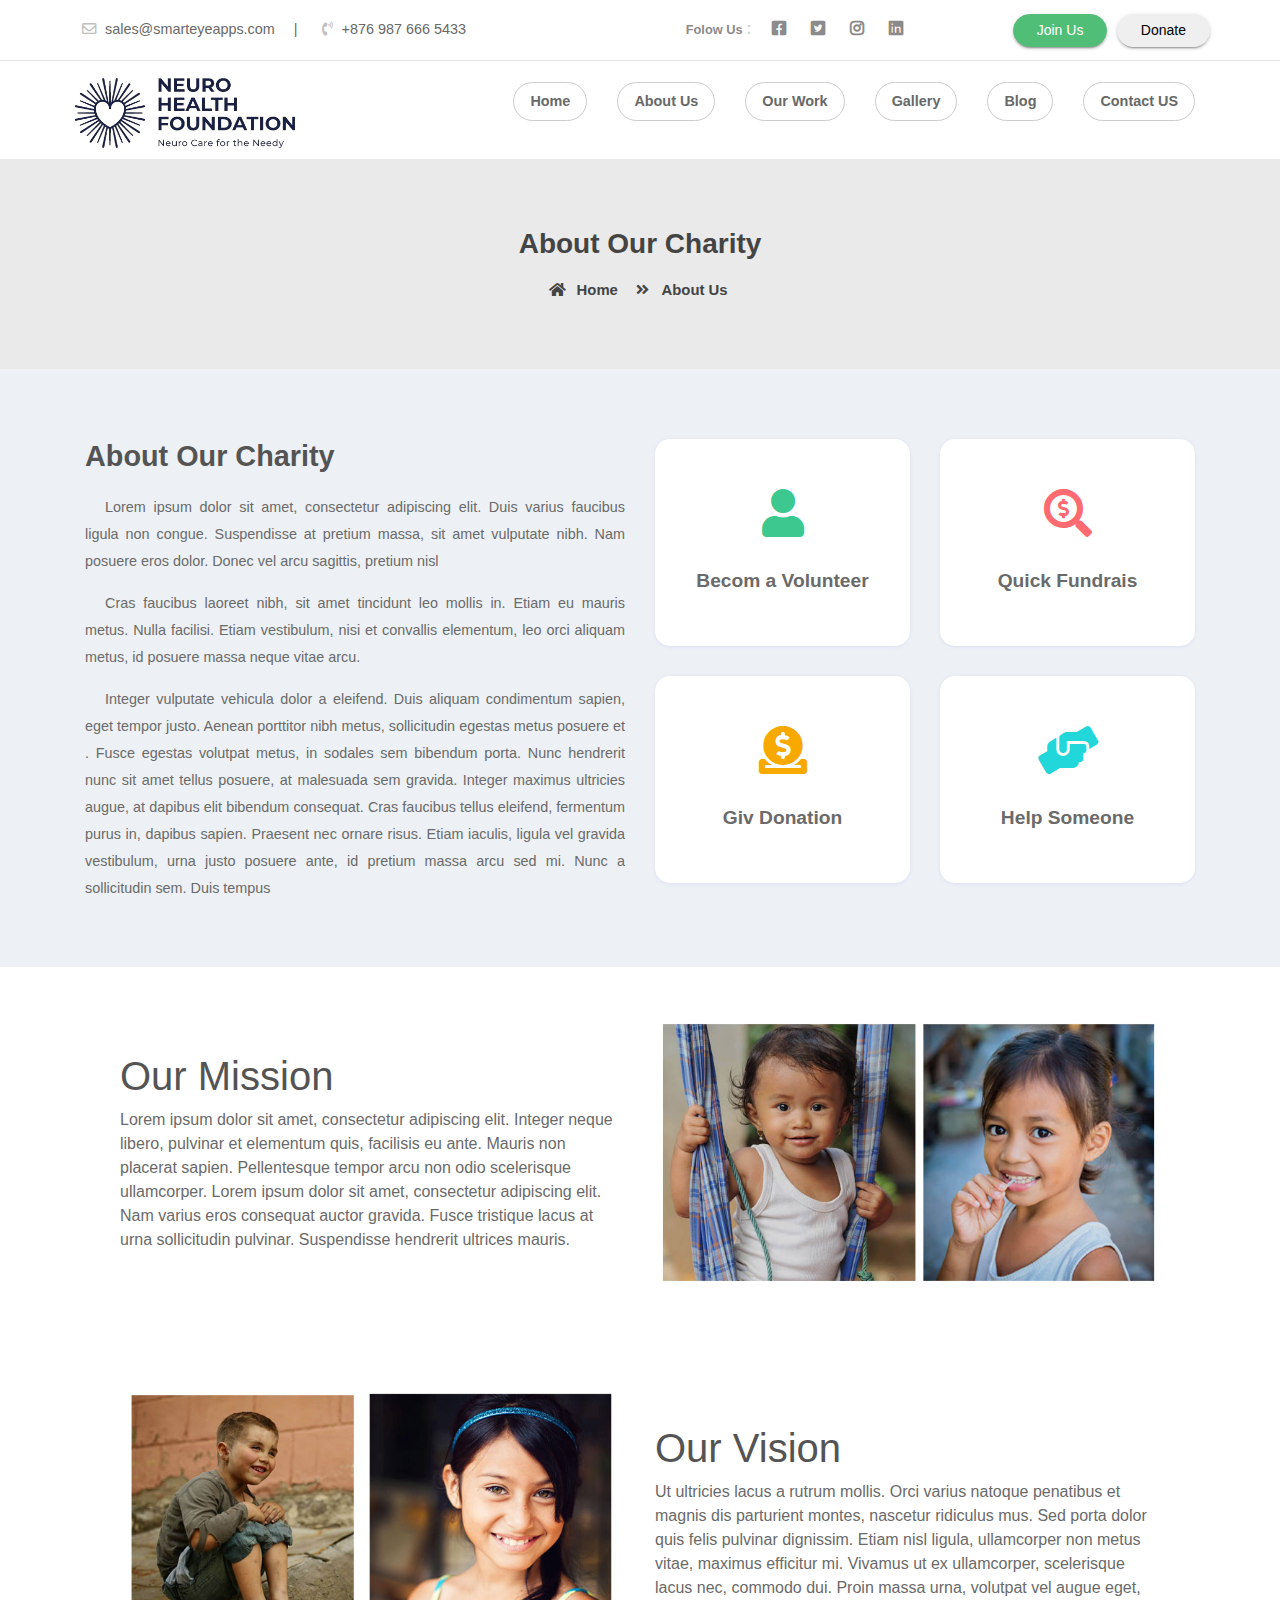
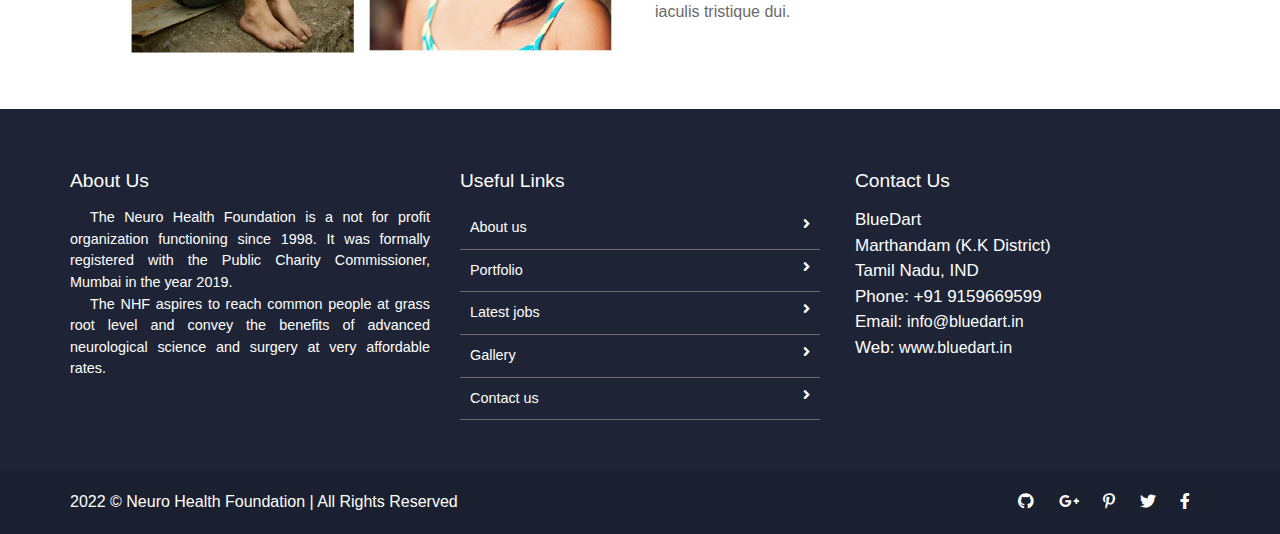
<file: about_us.html>
<!doctype html>
<html lang="en">

<head>
    <meta charset="utf-8">
    <meta name="viewport" content="width=device-width, initial-scale=1, shrink-to-fit=no">
    <title>Free Tour Package Website Tempalte | Smarteyeapps.com</title>
    <link rel="shortcut icon" href="assets/images/fav.png" type="image/x-icon">
    <link href="https://fonts.googleapis.com/css2?family=Ubuntu:wght@400;500&display=swap" rel="stylesheet">
    <link rel="shortcut icon" href="assets/images/fav.jpg">
    <link rel="stylesheet" href="assets/css/bootstrap.min.css">
    <link rel="stylesheet" href="assets/css/all.min.css">
    <link rel="stylesheet" href="assets/css/animate.css">
    <link rel="stylesheet" href="assets/plugins/slider/css/owl.carousel.min.css">
    <link rel="stylesheet" href="assets/plugins/slider/css/owl.theme.default.css">
    <link rel="stylesheet" type="text/css" href="assets/css/style.css" />
</head>

<body>

    <header class="continer-fluid ">
        <div class="header-top">
            <div class="container">
                <div class="row col-det">
                    <div class="col-lg-6 d-none d-lg-block">
                        <ul class="ulleft">
                            <li>
                                <i class="far fa-envelope"></i>
                                sales@smarteyeapps.com
                                <span>|</span>
                            </li>
                            <li>
                                <i class="fas fa-phone-volume"></i>
                                +876 987 666 5433
                            </li>
                        </ul>
                    </div>
                    <div class="col-lg-3 col-md-6 folouws">

                        <ul class="ulright">
                            <li> <small>Folow Us </small>:</li>
                            <li>
                                <i class="fab fa-facebook-square"></i>
                            </li>
                            <li>
                                <i class="fab fa-twitter-square"></i>
                            </li>
                            <li>
                                <i class="fab fa-instagram"></i>
                            </li>
                            <li>
                                <i class="fab fa-linkedin"></i>
                            </li>
                        </ul>
                    </div>
                    <div class="col-lg-3 d-none d-md-block col-md-6 btn-bhed">
                        <button class="btn btn-sm btn-success">Join Us</button>
                        <button class="btn btn-sm btn-default">Donate</button>
                    </div>
                </div>
            </div>
        </div>
        <div id="menu-jk" class="header-bottom">
            <div class="container">
                <div class="row nav-row">
                    <div class="col-lg-3 col-md-12 logo">
                        <a href="index.html">
                            <img src="assets/images/logo.png" alt="">
                            <a data-toggle="collapse" data-target="#menu" href="#menu"><i
                                    class="fas d-block d-lg-none  small-menu fa-bars"></i></a>
                        </a>

                    </div>
                    <div id="menu" class="col-lg-9 col-md-12 d-none d-lg-block nav-col">

                        <ul class="navbad">
                            <li class="nav-item active">
                                <a class="nav-link" href="index.html">Home
                                </a>
                            </li>
                            <li class="nav-item">
                                <a class="nav-link" href="about_us.html">About Us</a>
                            </li>
                            <li class="nav-item">
                                <a class="nav-link" href="services.html">Our Work</a>
                            </li>

                            <li class="nav-item">
                                <a class="nav-link" href="gallery.html">Gallery</a>
                            </li>

                            <li class="nav-item">
                                <a class="nav-link" href="blog.html">Blog</a>
                            </li>
                            <li class="nav-item">
                                <a class="nav-link" href="contact_us.html">Contact US</a>
                            </li>




                        </ul>


                    </div>
                </div>
            </div>
        </div>
    </header>

    <!--  ************************* Page Title Starts Here ************************** -->

    <div class="page-nav no-margin row">
        <div class="container">
            <div class="row">
                <h2>About Our Charity</h2>
                <ul>
                    <li> <a href="#"><i class="fas fa-home"></i> Home</a></li>
                    <li><i class="fas fa-angle-double-right"></i> About Us</li>
                </ul>
            </div>
        </div>
    </div>


    <!--  ************************* About Us Starts Here ************************** -->

    <div class="about-us container-fluid">
        <div class="container">

            <div class="row natur-row no-margin w-100">
                <div class="text-part col-md-6">
                    <h2>About Our Charity</h2>
                    <p>Lorem ipsum dolor sit amet, consectetur adipiscing elit. Duis varius faucibus
                        ligula non congue. Suspendisse at pretium massa, sit amet
                        vulputate nibh. Nam posuere eros dolor. Donec vel arcu sagittis, pretium nisl </p>
                    <p> Cras faucibus laoreet nibh, sit amet tincidunt leo mollis in. Etiam eu mauris metus.
                        Nulla facilisi. Etiam vestibulum,
                        nisi et convallis elementum, leo orci aliquam metus, id posuere massa neque vitae
                        arcu.</p>

                    <p>Integer vulputate vehicula dolor a eleifend. Duis aliquam condimentum sapien,
                        eget tempor justo. Aenean porttitor nibh metus, sollicitudin egestas metus posuere et
                        . Fusce egestas volutpat metus, in sodales sem bibendum porta. Nunc hendrerit nunc sit
                        amet tellus posuere, at malesuada sem gravida. Integer maximus ultricies augue, at
                        dapibus elit bibendum consequat. Cras faucibus tellus eleifend, fermentum purus in,
                        dapibus sapien. Praesent nec ornare risus. Etiam iaculis, ligula vel gravida
                        vestibulum, urna justo posuere ante,
                        id pretium massa arcu sed mi. Nunc a sollicitudin sem. Duis tempus </p>
                </div>
                <div class="image-part col-md-6">
                    <div class="about-quick-box row">
                        <div class="col-md-6">
                            <div class="about-qcard">
                                <i class="fas fa-user"></i>
                                <p>Becom a Volunteer</p>
                            </div>
                        </div>
                        <div class="col-md-6">
                            <div class="about-qcard ">
                                <i class="fas fa-search-dollar red"></i>
                                <p>Quick Fundrais</p>
                            </div>
                        </div>
                        <div class="col-md-6">
                            <div class="about-qcard ">
                                <i class="fas fa-donate yell"></i>
                                <p>Giv Donation</p>
                            </div>
                        </div>
                        <div class="col-md-6">
                            <div class="about-qcard ">
                                <i class="fas fa-hands-helping blu"></i>
                                <p>Help Someone</p>
                            </div>
                        </div>
                    </div>
                </div>
            </div>
        </div>
    </div>



    <!-- ################# Mission Vision Start Here #######################--->

    <section class="container-fluid mission-vision">
        <div class="container">
            <div class="row mission">
                <div class="col-md-6 mv-det">
                    <h1>Our Mission</h1>
                    <p>Lorem ipsum dolor sit amet, consectetur adipiscing elit. Integer neque libero, pulvinar et
                        elementum quis, facilisis eu ante. Mauris non placerat sapien. Pellentesque tempor arcu non odio
                        scelerisque ullamcorper. Lorem ipsum dolor sit amet, consectetur adipiscing elit. Nam varius
                        eros consequat auctor gravida. Fusce tristique lacus at urna sollicitudin pulvinar. Suspendisse
                        hendrerit ultrices mauris.</p>
                </div>
                <div class="col-md-6 mv-img">
                    <img src="assets/images/misin.jpg" alt="">
                </div>
            </div>
            <div class="row vision">
                <div class="col-md-6 mv-img">
                    <img src="assets/images/vision.jpg" alt="">
                </div>
                <div class="col-md-6 mv-det">
                    <h1>Our Vision</h1>
                    <p>Ut ultricies lacus a rutrum mollis. Orci varius natoque penatibus et magnis dis parturient
                        montes, nascetur ridiculus mus. Sed porta dolor quis felis pulvinar dignissim. Etiam nisl
                        ligula, ullamcorper non metus vitae, maximus efficitur mi. Vivamus ut ex ullamcorper,
                        scelerisque lacus nec, commodo dui. Proin massa urna, volutpat vel augue eget, iaculis tristique
                        dui.</p>
                </div>
            </div>
        </div>
    </section>



    <!--  ************************* Footer Starts Here ************************** -->

    <footer class="footer">
        <div class="container">
            <div class="row">
                <div class="col-md-4 col-sm-12">
                    <h2>About Us</h2>
                    <p>
                        The Neuro Health Foundation is a not for profit organization functioning since 1998. It was
                        formally registered with the Public Charity Commissioner, Mumbai in the year 2019.
                    </p>
                    <p>The NHF aspires to reach common people at grass root level and convey the benefits of advanced
                        neurological science and surgery at very affordable rates.
                    </p>
                </div>
                <div class="col-md-4 col-sm-12">
                    <h2>Useful Links</h2>
                    <ul class="list-unstyled link-list">
                        <li><a ui-sref="about" href="#/about">About us</a><i class="fa fa-angle-right"></i></li>
                        <li><a ui-sref="portfolio" href="#/portfolio">Portfolio</a><i class="fa fa-angle-right"></i>
                        </li>
                        <li><a ui-sref="products" href="#/products">Latest jobs</a><i class="fa fa-angle-right"></i>
                        </li>
                        <li><a ui-sref="gallery" href="#/gallery">Gallery</a><i class="fa fa-angle-right"></i></li>
                        <li><a ui-sref="contact" href="#/contact">Contact us</a><i class="fa fa-angle-right"></i></li>
                    </ul>
                </div>
                <div class="col-md-4 col-sm-12 map-img">
                    <h2>Contact Us</h2>
                    <address class="md-margin-bottom-40">
                        BlueDart <br>
                        Marthandam (K.K District) <br>
                        Tamil Nadu, IND <br>
                        Phone: +91 9159669599 <br>
                        Email: <a href="mailto:info@anybiz.com" class="">info@bluedart.in</a><br>
                        Web: <a href="smart-eye.html" class="">www.bluedart.in</a>
                    </address>

                </div>
            </div>
        </div>


    </footer>
    <div class="copy">
        <div class="container">
            <a href="https://www.smarteyeapps.com/">2022 &copy; Neuro Health Foundation | All Rights Reserved</a>

            <span>
                <a><i class="fab fa-github"></i></a>
                <a><i class="fab fa-google-plus-g"></i></a>
                <a><i class="fab fa-pinterest-p"></i></a>
                <a><i class="fab fa-twitter"></i></a>
                <a><i class="fab fa-facebook-f"></i></a>
            </span>
        </div>

    </div>


</body>

<script src="assets/js/jquery-3.2.1.min.js"></script>
<script src="assets/js/popper.min.js"></script>
<script src="assets/js/bootstrap.min.js"></script>
<script src="assets/plugins/scroll-fixed/jquery-scrolltofixed-min.js"></script>
<script src="assets/plugins/slider/js/owl.carousel.min.js"></script>
<script src="assets/js/script.js"></script>

</html>
</file>
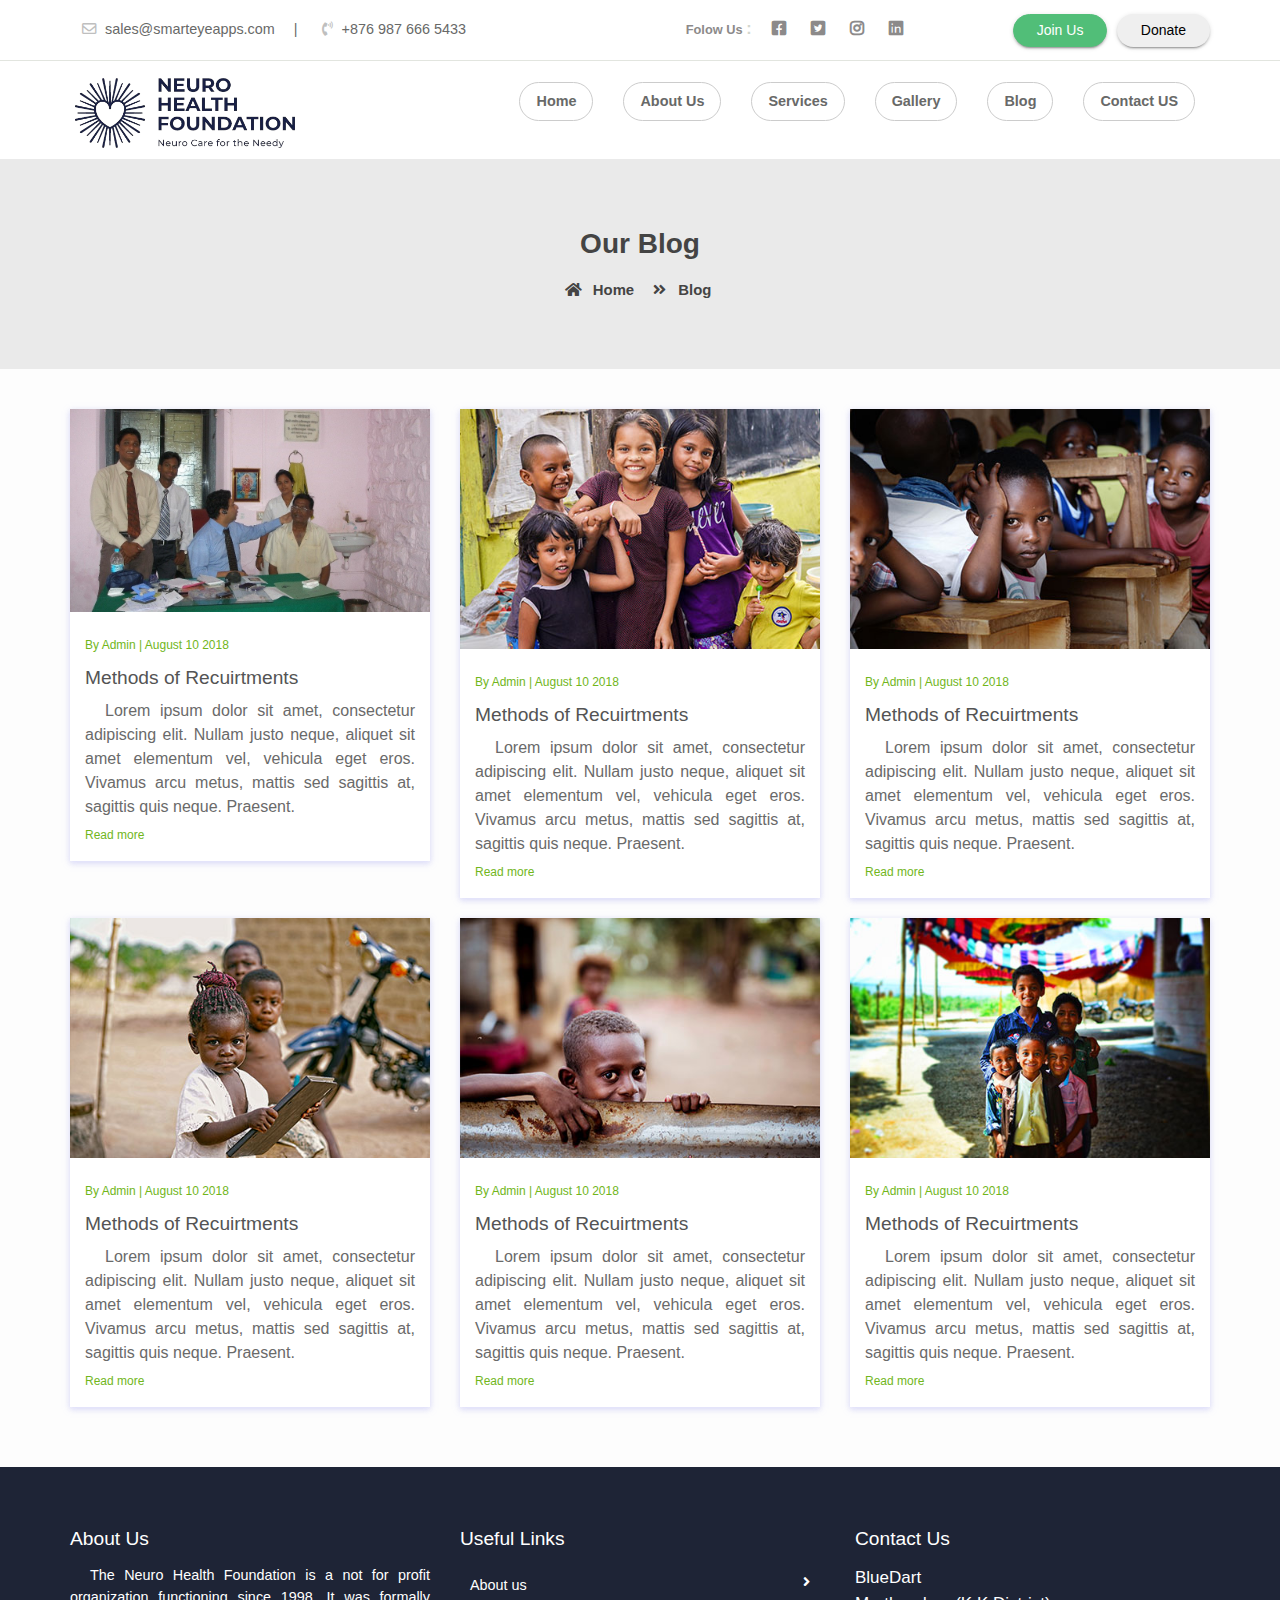
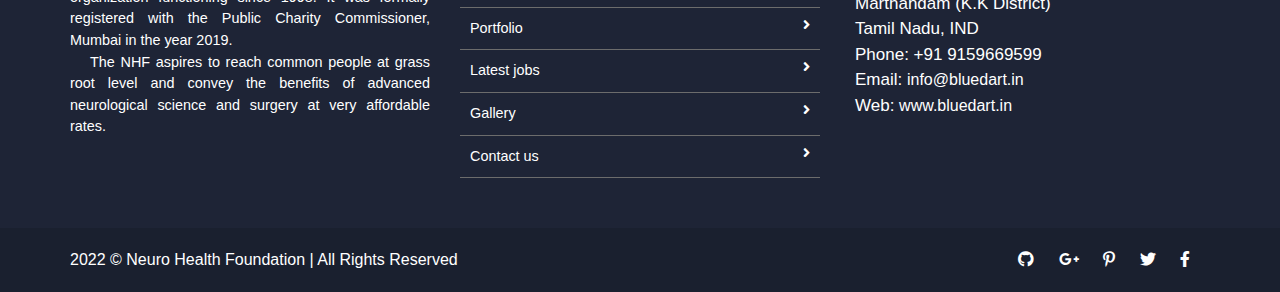
<file: blog.html>
<!doctype html>
<html lang="en">

<head>
    <meta charset="utf-8">
    <meta name="viewport" content="width=device-width, initial-scale=1, shrink-to-fit=no">
    <title>Free Tour Package Website Tempalte | Smarteyeapps.com</title>
    <link rel="shortcut icon" href="assets/images/fav.png" type="image/x-icon">
    <link href="https://fonts.googleapis.com/css2?family=Ubuntu:wght@400;500&display=swap" rel="stylesheet">
    <link rel="shortcut icon" href="assets/images/fav.jpg">
    <link rel="stylesheet" href="assets/css/bootstrap.min.css">
    <link rel="stylesheet" href="assets/css/all.min.css">
    <link rel="stylesheet" href="assets/css/animate.css">
    <link rel="stylesheet" href="assets/plugins/slider/css/owl.carousel.min.css">
    <link rel="stylesheet" href="assets/plugins/slider/css/owl.theme.default.css">
    <link rel="stylesheet" type="text/css" href="assets/css/style.css" />
</head>

<body>

    <header class="continer-fluid ">
        <div class="header-top">
            <div class="container">
                <div class="row col-det">
                    <div class="col-lg-6 d-none d-lg-block">
                        <ul class="ulleft">
                            <li>
                                <i class="far fa-envelope"></i>
                                sales@smarteyeapps.com
                                <span>|</span>
                            </li>
                            <li>
                                <i class="fas fa-phone-volume"></i>
                                +876 987 666 5433
                            </li>
                        </ul>
                    </div>
                    <div class="col-lg-3 col-md-6 folouws">

                        <ul class="ulright">
                            <li> <small>Folow Us </small>:</li>
                            <li>
                                <i class="fab fa-facebook-square"></i>
                            </li>
                            <li>
                                <i class="fab fa-twitter-square"></i>
                            </li>
                            <li>
                                <i class="fab fa-instagram"></i>
                            </li>
                            <li>
                                <i class="fab fa-linkedin"></i>
                            </li>
                        </ul>
                    </div>
                    <div class="col-lg-3 d-none d-md-block col-md-6 btn-bhed">
                        <button class="btn btn-sm btn-success">Join Us</button>
                        <button class="btn btn-sm btn-default">Donate</button>
                    </div>
                </div>
            </div>
        </div>
        <div id="menu-jk" class="header-bottom">
            <div class="container">
                <div class="row nav-row">
                    <div class="col-lg-3 col-md-12 logo">
                        <a href="index.html">
                            <img src="assets/images/logo.png" alt="">
                            <a data-toggle="collapse" data-target="#menu" href="#menu"><i
                                    class="fas d-block d-lg-none  small-menu fa-bars"></i></a>
                        </a>

                    </div>
                    <div id="menu" class="col-lg-9 col-md-12 d-none d-lg-block nav-col">

                        <ul class="navbad">
                            <li class="nav-item active">
                                <a class="nav-link" href="index.html">Home
                                </a>
                            </li>
                            <li class="nav-item">
                                <a class="nav-link" href="about_us.html">About Us</a>
                            </li>
                            <li class="nav-item">
                                <a class="nav-link" href="services.html">Services</a>
                            </li>

                            <li class="nav-item">
                                <a class="nav-link" href="gallery.html">Gallery</a>
                            </li>

                            <li class="nav-item">
                                <a class="nav-link" href="blog.html">Blog</a>
                            </li>
                            <li class="nav-item">
                                <a class="nav-link" href="contact_us.html">Contact US</a>
                            </li>




                        </ul>


                    </div>
                </div>
            </div>
        </div>
    </header>

    <!--  ************************* Page Title Starts Here ************************** -->

    <div class="page-nav no-margin row">
        <div class="container">
            <div class="row">
                <h2>Our Blog</h2>
                <ul>
                    <li> <a href="#"><i class="fas fa-home"></i> Home</a></li>
                    <li><i class="fas fa-angle-double-right"></i> Blog</li>
                </ul>
            </div>
        </div>
    </div>



    <!-- ################# Our Blog Starts Here#######################--->

    <section class="our-blog">
        <div class="container">

            <div class="blog-row row">
                <div class="col-md-4 col-sm-6">
                    <div class="single-blog">
                        <figure>
                            <img src="assets/images/events/Free NHF Neuro Super Speciality OPD.jpg" alt="">
                        </figure>
                        <div class="blog-detail">
                            <small>By Admin | August 10 2018</small>
                            <h4>Methods of Recuirtments</h4>
                            <p> Lorem ipsum dolor sit amet, consectetur adipiscing elit. Nullam justo neque, aliquet sit
                                amet elementum vel, vehicula eget eros. Vivamus arcu metus, mattis sed sagittis at,
                                sagittis quis neque. Praesent.</p>
                            <div class="link">
                                <a href="/professor-colin-binnie-inaugurating-the-kem-neuropsychology.html">Read more
                                </a><i class="fas fa-long-arrow-alt-right"></i>
                            </div>
                        </div>


                    </div>
                </div>
                <div class="col-md-4 col-sm-6">
                    <div class="single-blog">
                        <figure>
                            <img src="assets/images/events/image_02.jpg" alt="">
                        </figure>
                        <div class="blog-detail">
                            <small>By Admin | August 10 2018</small>
                            <h4>Methods of Recuirtments</h4>
                            <p> Lorem ipsum dolor sit amet, consectetur adipiscing elit. Nullam justo neque, aliquet sit
                                amet elementum vel, vehicula eget eros. Vivamus arcu metus, mattis sed sagittis at,
                                sagittis quis neque. Praesent.</p>
                            <div class="link">
                                <a href="">Read more </a><i class="fas fa-long-arrow-alt-right"></i>
                            </div>
                        </div>


                    </div>
                </div>
                <div class="col-md-4 col-sm-6">
                    <div class="single-blog">
                        <figure>
                            <img src="assets/images/events/image_03.jpg" alt="">
                        </figure>
                        <div class="blog-detail">
                            <small>By Admin | August 10 2018</small>
                            <h4>Methods of Recuirtments</h4>
                            <p> Lorem ipsum dolor sit amet, consectetur adipiscing elit. Nullam justo neque, aliquet sit
                                amet elementum vel, vehicula eget eros. Vivamus arcu metus, mattis sed sagittis at,
                                sagittis quis neque. Praesent.</p>
                            <div class="link">
                                <a href="">Read more </a><i class="fas fa-long-arrow-alt-right"></i>
                            </div>
                        </div>


                    </div>
                </div>
                <div class="col-md-4 col-sm-6">
                    <div class="single-blog">
                        <figure>
                            <img src="assets/images/events/image_04.jpg" alt="">
                        </figure>
                        <div class="blog-detail">
                            <small>By Admin | August 10 2018</small>
                            <h4>Methods of Recuirtments</h4>
                            <p> Lorem ipsum dolor sit amet, consectetur adipiscing elit. Nullam justo neque, aliquet sit
                                amet elementum vel, vehicula eget eros. Vivamus arcu metus, mattis sed sagittis at,
                                sagittis quis neque. Praesent.</p>
                            <div class="link">
                                <a href="">Read more </a><i class="fas fa-long-arrow-alt-right"></i>
                            </div>
                        </div>


                    </div>
                </div>
                <div class="col-md-4 col-sm-6">
                    <div class="single-blog">
                        <figure>
                            <img src="assets/images/events/image_05.jpg" alt="">
                        </figure>
                        <div class="blog-detail">
                            <small>By Admin | August 10 2018</small>
                            <h4>Methods of Recuirtments</h4>
                            <p> Lorem ipsum dolor sit amet, consectetur adipiscing elit. Nullam justo neque, aliquet sit
                                amet elementum vel, vehicula eget eros. Vivamus arcu metus, mattis sed sagittis at,
                                sagittis quis neque. Praesent.</p>
                            <div class="link">
                                <a href="">Read more </a><i class="fas fa-long-arrow-alt-right"></i>
                            </div>
                        </div>


                    </div>
                </div>
                <div class="col-md-4 col-sm-6">
                    <div class="single-blog">
                        <figure>
                            <img src="assets/images/events/image_06.jpg" alt="">
                        </figure>
                        <div class="blog-detail">
                            <small>By Admin | August 10 2018</small>
                            <h4>Methods of Recuirtments</h4>
                            <p> Lorem ipsum dolor sit amet, consectetur adipiscing elit. Nullam justo neque, aliquet sit
                                amet elementum vel, vehicula eget eros. Vivamus arcu metus, mattis sed sagittis at,
                                sagittis quis neque. Praesent.</p>
                            <div class="link">
                                <a href="">Read more </a><i class="fas fa-long-arrow-alt-right"></i>
                            </div>
                        </div>


                    </div>
                </div>
            </div>
        </div>
    </section>





    <!--  ************************* Footer Starts Here ************************** -->

    <footer class="footer">
        <div class="container">
            <div class="row">
                <div class="col-md-4 col-sm-12">
                    <h2>About Us</h2>
                    <p>
                        The Neuro Health Foundation is a not for profit organization functioning since 1998. It was
                        formally registered with the Public Charity Commissioner, Mumbai in the year 2019.
                    </p>
                    <p>The NHF aspires to reach common people at grass root level and convey the benefits of advanced
                        neurological science and surgery at very affordable rates.
                    </p>
                </div>
                <div class="col-md-4 col-sm-12">
                    <h2>Useful Links</h2>
                    <ul class="list-unstyled link-list">
                        <li><a ui-sref="about" href="#/about">About us</a><i class="fa fa-angle-right"></i></li>
                        <li><a ui-sref="portfolio" href="#/portfolio">Portfolio</a><i class="fa fa-angle-right"></i>
                        </li>
                        <li><a ui-sref="products" href="#/products">Latest jobs</a><i class="fa fa-angle-right"></i>
                        </li>
                        <li><a ui-sref="gallery" href="#/gallery">Gallery</a><i class="fa fa-angle-right"></i></li>
                        <li><a ui-sref="contact" href="#/contact">Contact us</a><i class="fa fa-angle-right"></i></li>
                    </ul>
                </div>
                <div class="col-md-4 col-sm-12 map-img">
                    <h2>Contact Us</h2>
                    <address class="md-margin-bottom-40">
                        BlueDart <br>
                        Marthandam (K.K District) <br>
                        Tamil Nadu, IND <br>
                        Phone: +91 9159669599 <br>
                        Email: <a href="mailto:info@anybiz.com" class="">info@bluedart.in</a><br>
                        Web: <a href="smart-eye.html" class="">www.bluedart.in</a>
                    </address>

                </div>
            </div>
        </div>


    </footer>
    <div class="copy">
        <div class="container">
            <a href="https://www.smarteyeapps.com/">2022 &copy; Neuro Health Foundation | All Rights Reserved</a>

            <span>
                <a><i class="fab fa-github"></i></a>
                <a><i class="fab fa-google-plus-g"></i></a>
                <a><i class="fab fa-pinterest-p"></i></a>
                <a><i class="fab fa-twitter"></i></a>
                <a><i class="fab fa-facebook-f"></i></a>
            </span>
        </div>

    </div>


</body>

<script src="assets/js/jquery-3.2.1.min.js"></script>
<script src="assets/js/popper.min.js"></script>
<script src="assets/js/bootstrap.min.js"></script>
<script src="assets/plugins/scroll-fixed/jquery-scrolltofixed-min.js"></script>
<script src="assets/plugins/slider/js/owl.carousel.min.js"></script>
<script src="assets/js/script.js"></script>

</html>
</file>
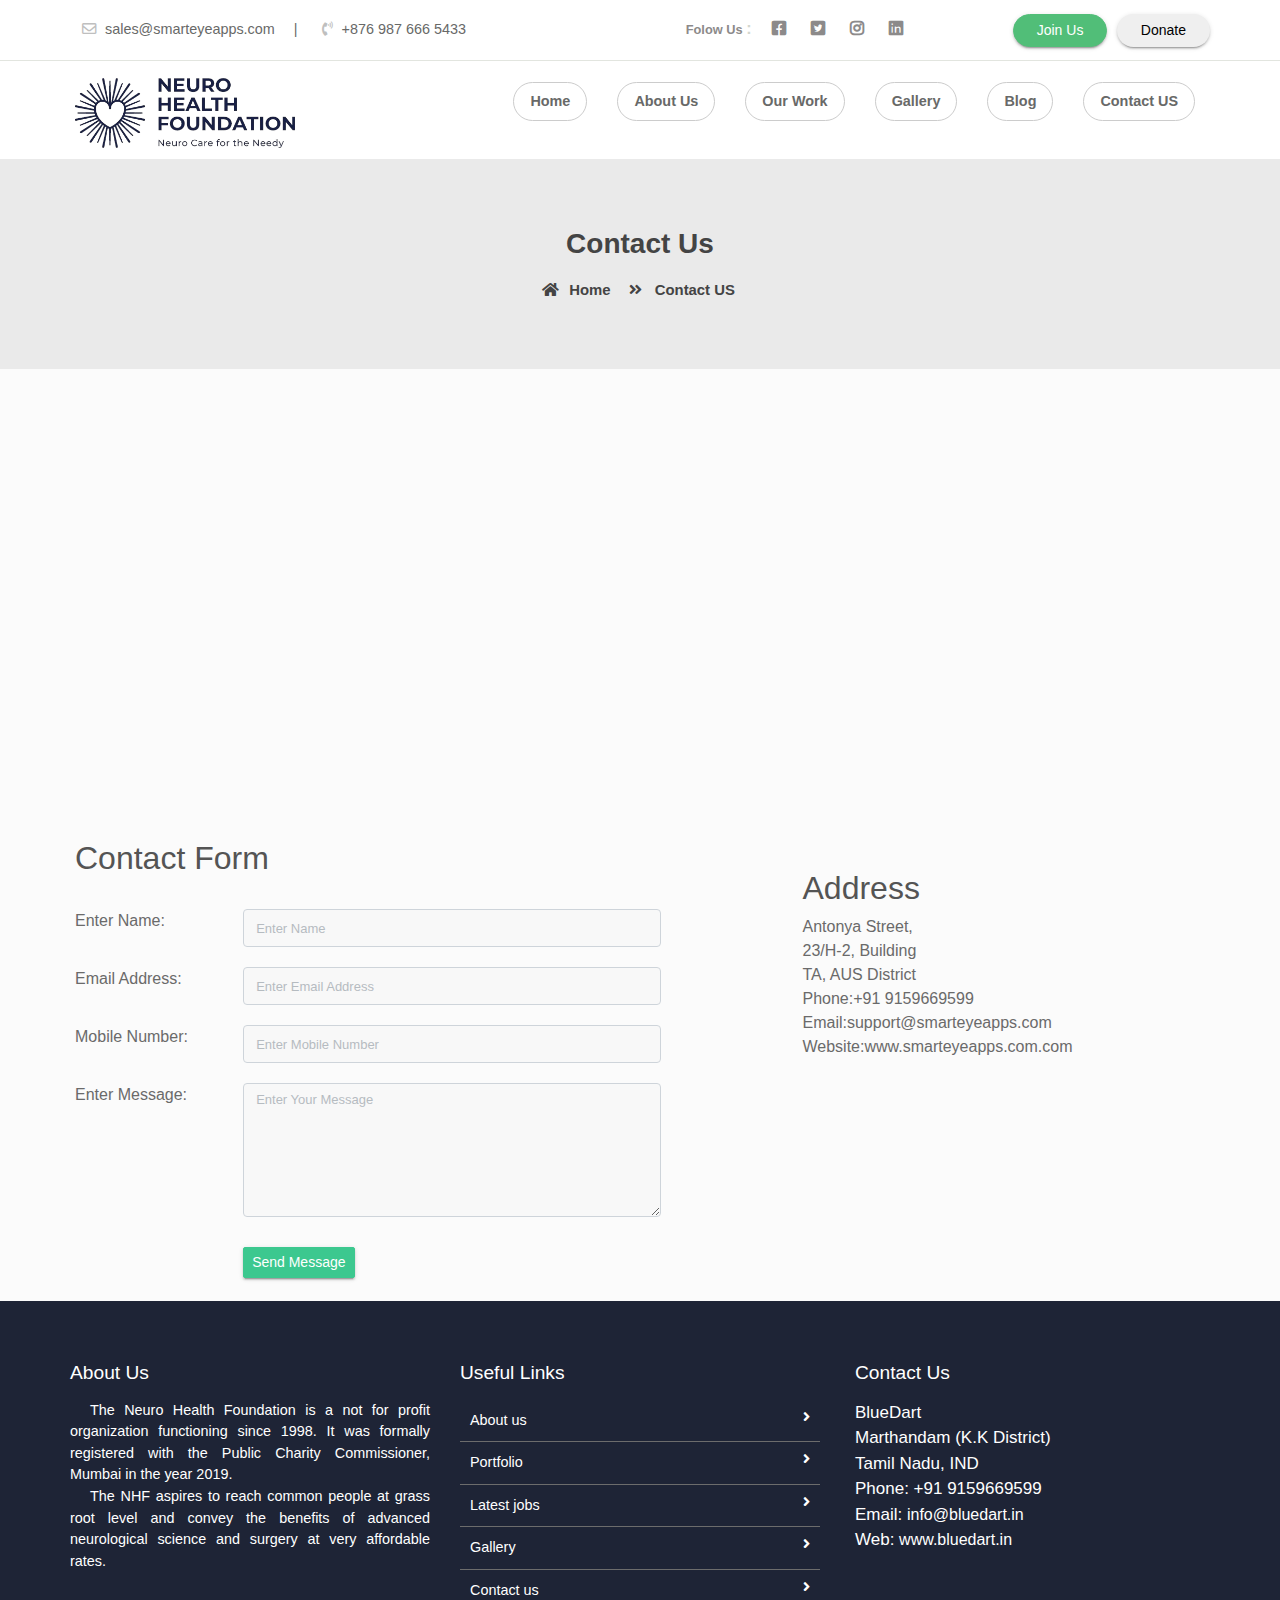
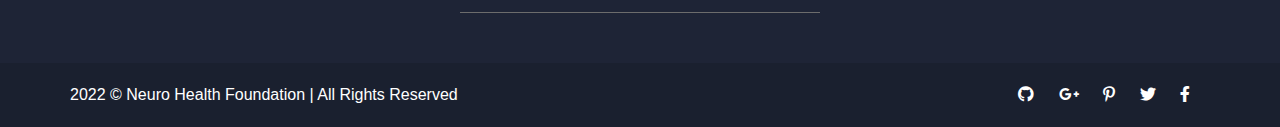
<file: contact_us.html>
<!doctype html>
<html lang="en">

<head>
    <meta charset="utf-8">
    <meta name="viewport" content="width=device-width, initial-scale=1, shrink-to-fit=no">
    <title>Free Tour Package Website Tempalte | Smarteyeapps.com</title>
    <link rel="shortcut icon" href="assets/images/fav.png" type="image/x-icon">
    <link href="https://fonts.googleapis.com/css2?family=Ubuntu:wght@400;500&display=swap" rel="stylesheet">
    <link rel="shortcut icon" href="assets/images/fav.jpg">
    <link rel="stylesheet" href="assets/css/bootstrap.min.css">
    <link rel="stylesheet" href="assets/css/all.min.css">
    <link rel="stylesheet" href="assets/css/animate.css">
    <link rel="stylesheet" href="assets/plugins/slider/css/owl.carousel.min.css">
    <link rel="stylesheet" href="assets/plugins/slider/css/owl.theme.default.css">
    <link rel="stylesheet" type="text/css" href="assets/css/style.css" />
</head>

<body>

    <header class="continer-fluid ">
        <div class="header-top">
            <div class="container">
                <div class="row col-det">
                    <div class="col-lg-6 d-none d-lg-block">
                        <ul class="ulleft">
                            <li>
                                <i class="far fa-envelope"></i>
                                sales@smarteyeapps.com
                                <span>|</span>
                            </li>
                            <li>
                                <i class="fas fa-phone-volume"></i>
                                +876 987 666 5433
                            </li>
                        </ul>
                    </div>
                    <div class="col-lg-3 col-md-6 folouws">

                        <ul class="ulright">
                            <li> <small>Folow Us </small>:</li>
                            <li>
                                <i class="fab fa-facebook-square"></i>
                            </li>
                            <li>
                                <i class="fab fa-twitter-square"></i>
                            </li>
                            <li>
                                <i class="fab fa-instagram"></i>
                            </li>
                            <li>
                                <i class="fab fa-linkedin"></i>
                            </li>
                        </ul>
                    </div>
                    <div class="col-lg-3 d-none d-md-block col-md-6 btn-bhed">
                        <button class="btn btn-sm btn-success">Join Us</button>
                        <button class="btn btn-sm btn-default">Donate</button>
                    </div>
                </div>
            </div>
        </div>
        <div id="menu-jk" class="header-bottom">
            <div class="container">
                <div class="row nav-row">
                    <div class="col-lg-3 col-md-12 logo">
                        <a href="index.html">
                            <img src="assets/images/logo.png" alt="">
                            <a data-toggle="collapse" data-target="#menu" href="#menu"><i
                                    class="fas d-block d-lg-none  small-menu fa-bars"></i></a>
                        </a>

                    </div>
                    <div id="menu" class="col-lg-9 col-md-12 d-none d-lg-block nav-col">

                        <ul class="navbad">
                            <li class="nav-item active">
                                <a class="nav-link" href="index.html">Home
                                </a>
                            </li>
                            <li class="nav-item">
                                <a class="nav-link" href="about_us.html">About Us</a>
                            </li>
                            <li class="nav-item">
                                <a class="nav-link" href="services.html">Our Work</a>
                            </li>

                            <li class="nav-item">
                                <a class="nav-link" href="gallery.html">Gallery</a>
                            </li>

                            <li class="nav-item">
                                <a class="nav-link" href="blog.html">Blog</a>
                            </li>
                            <li class="nav-item">
                                <a class="nav-link" href="contact_us.html">Contact US</a>
                            </li>




                        </ul>


                    </div>
                </div>
            </div>
        </div>
    </header>

    <!--  ************************* Page Title Starts Here ************************** -->

    <div class="page-nav no-margin row">
        <div class="container">
            <div class="row">
                <h2>Contact Us</h2>
                <ul>
                    <li> <a href="#"><i class="fas fa-home"></i> Home</a></li>
                    <li><i class="fas fa-angle-double-right"></i> Contact US</li>
                </ul>
            </div>
        </div>
    </div>



    <!--  ************************* Contact Us Starts Here ************************** -->


    <div style="margin-top:0px;" class="row no-margin">

        <iframe style="width:100%"
            src="https://www.google.com/maps/embed?pb=!1m14!1m12!1m3!1d249759.19784092825!2d79.10145254589841!3d12.009924873581818!2m3!1f0!2f0!3f0!3m2!1i1024!2i768!4f13.1!5e0!3m2!1sen!2sin!4v1448883859107"
            height="450" frameborder="0" style="border:0" allowfullscreen></iframe>


    </div>

    <div class="row contact-rooo no-margin">
        <div class="container">
            <div class="row">


                <div style="padding:20px" class="col-sm-7">
                    <h2>Contact Form</h2> <br>
                    <div class="row cont-row">
                        <div class="col-sm-3"><label>Enter Name </label><span>:</span></div>
                        <div class="col-sm-8"><input type="text" placeholder="Enter Name" name="name"
                                class="form-control input-sm"></div>
                    </div>
                    <div class="row cont-row">
                        <div class="col-sm-3"><label>Email Address </label><span>:</span></div>
                        <div class="col-sm-8"><input type="text" name="name" placeholder="Enter Email Address"
                                class="form-control input-sm"></div>
                    </div>
                    <div class="row cont-row">
                        <div class="col-sm-3"><label>Mobile Number</label><span>:</span></div>
                        <div class="col-sm-8"><input type="text" name="name" placeholder="Enter Mobile Number"
                                class="form-control input-sm"></div>
                    </div>
                    <div class="row cont-row">
                        <div class="col-sm-3"><label>Enter Message</label><span>:</span></div>
                        <div class="col-sm-8">
                            <textarea rows="5" placeholder="Enter Your Message"
                                class="form-control input-sm"></textarea>
                        </div>
                    </div>
                    <div style="margin-top:10px;" class="row">
                        <div style="padding-top:10px;" class="col-sm-3"><label></label></div>
                        <div class="col-sm-8">
                            <button class="btn btn-primary btn-sm">Send Message</button>
                        </div>
                    </div>
                </div>
                <div class="col-sm-5">

                    <div style="margin:50px" class="serv">





                        <h2 style="margin-top:10px;">Address</h2>

                        Antonya Street, <br>
                        23/H-2, Building<br>
                        TA, AUS District<br>
                        Phone:+91 9159669599<br>
                        Email:support@smarteyeapps.com<br>
                        Website:www.smarteyeapps.com.com<br>







                    </div>


                </div>

            </div>
        </div>

    </div>






    <!--  ************************* Footer Starts Here ************************** -->

    <footer class="footer">
        <div class="container">
            <div class="row">
                <div class="col-md-4 col-sm-12">
                    <h2>About Us</h2>
                    <p>
                        The Neuro Health Foundation is a not for profit organization functioning since 1998. It was
                        formally registered with the Public Charity Commissioner, Mumbai in the year 2019.
                    </p>
                    <p>The NHF aspires to reach common people at grass root level and convey the benefits of advanced
                        neurological science and surgery at very affordable rates.
                    </p>
                </div>
                <div class="col-md-4 col-sm-12">
                    <h2>Useful Links</h2>
                    <ul class="list-unstyled link-list">
                        <li><a ui-sref="about" href="#/about">About us</a><i class="fa fa-angle-right"></i></li>
                        <li><a ui-sref="portfolio" href="#/portfolio">Portfolio</a><i class="fa fa-angle-right"></i>
                        </li>
                        <li><a ui-sref="products" href="#/products">Latest jobs</a><i class="fa fa-angle-right"></i>
                        </li>
                        <li><a ui-sref="gallery" href="#/gallery">Gallery</a><i class="fa fa-angle-right"></i></li>
                        <li><a ui-sref="contact" href="#/contact">Contact us</a><i class="fa fa-angle-right"></i></li>
                    </ul>
                </div>
                <div class="col-md-4 col-sm-12 map-img">
                    <h2>Contact Us</h2>
                    <address class="md-margin-bottom-40">
                        BlueDart <br>
                        Marthandam (K.K District) <br>
                        Tamil Nadu, IND <br>
                        Phone: +91 9159669599 <br>
                        Email: <a href="mailto:info@anybiz.com" class="">info@bluedart.in</a><br>
                        Web: <a href="smart-eye.html" class="">www.bluedart.in</a>
                    </address>

                </div>
            </div>
        </div>


    </footer>
    <div class="copy">
        <div class="container">
            <a href="https://www.smarteyeapps.com/">2022 &copy; Neuro Health Foundation | All Rights Reserved</a>

            <span>
                <a><i class="fab fa-github"></i></a>
                <a><i class="fab fa-google-plus-g"></i></a>
                <a><i class="fab fa-pinterest-p"></i></a>
                <a><i class="fab fa-twitter"></i></a>
                <a><i class="fab fa-facebook-f"></i></a>
            </span>
        </div>

    </div>


</body>

<script src="assets/js/jquery-3.2.1.min.js"></script>
<script src="assets/js/popper.min.js"></script>
<script src="assets/js/bootstrap.min.js"></script>
<script src="assets/plugins/scroll-fixed/jquery-scrolltofixed-min.js"></script>
<script src="assets/plugins/slider/js/owl.carousel.min.js"></script>
<script src="assets/js/script.js"></script>

</html>
</file>
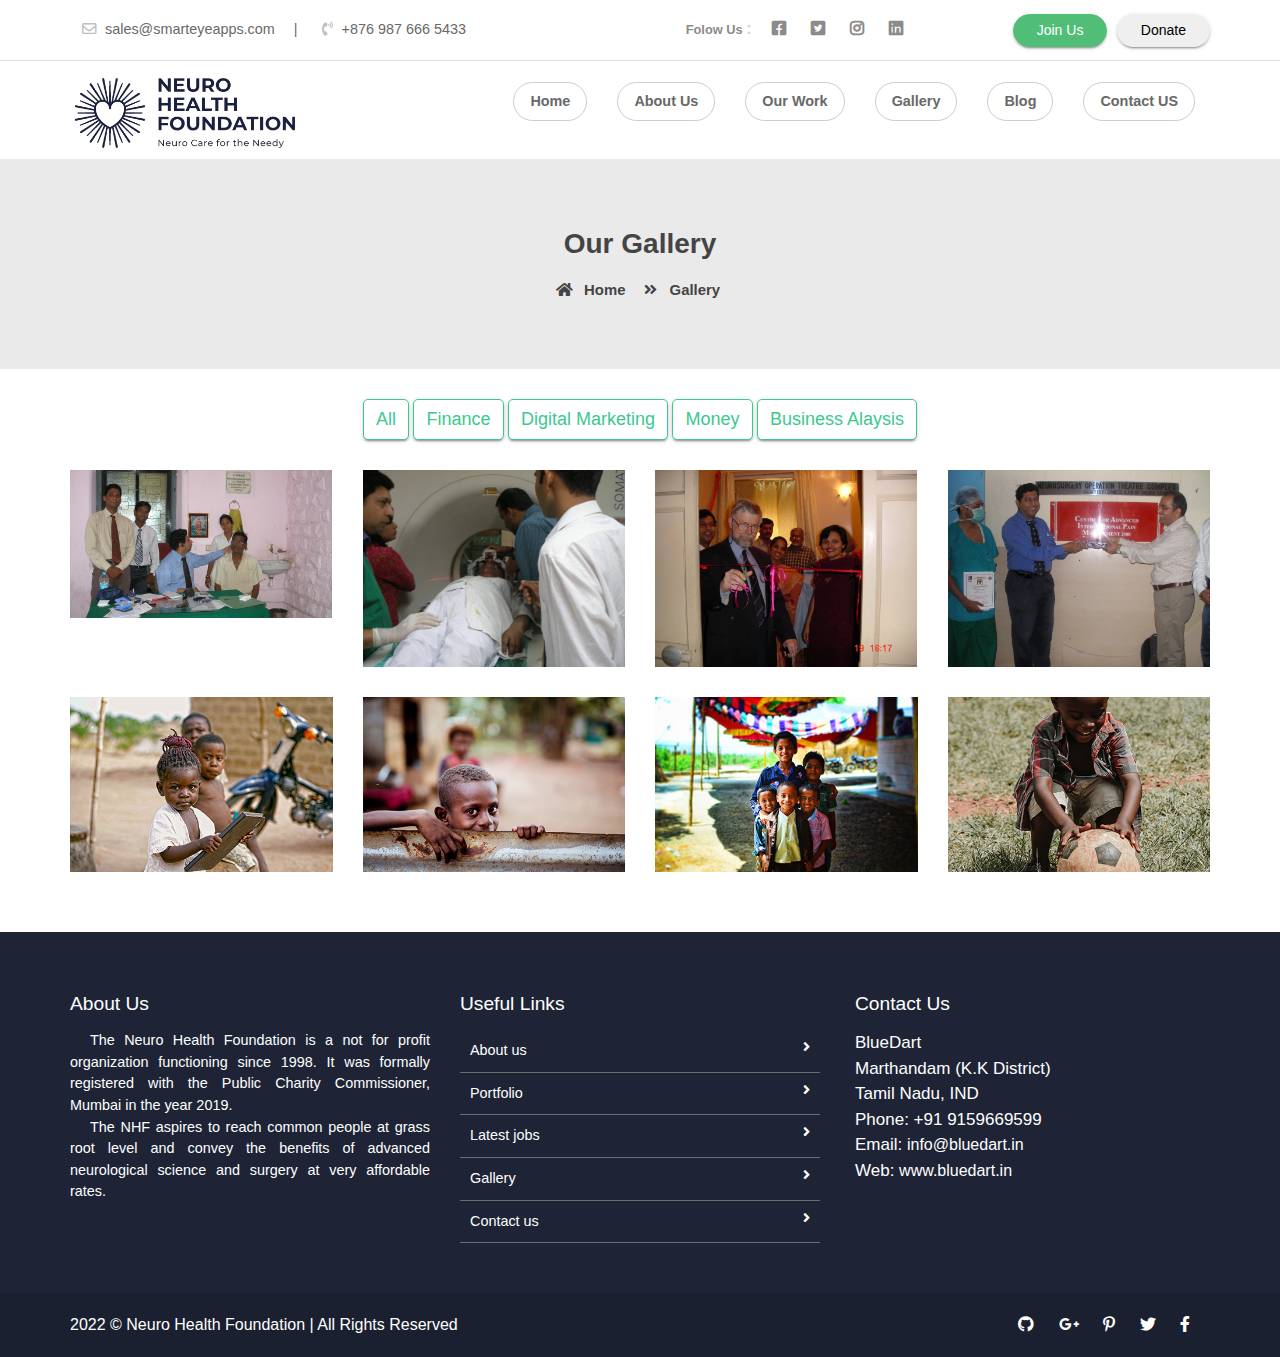
<file: gallery.html>
<!doctype html>
<html lang="en">

<head>
    <meta charset="utf-8">
    <meta name="viewport" content="width=device-width, initial-scale=1, shrink-to-fit=no">
    <title>Free Tour Package Website Tempalte | Smarteyeapps.com</title>
    <link rel="shortcut icon" href="assets/images/fav.png" type="image/x-icon">
    <link href="https://fonts.googleapis.com/css2?family=Ubuntu:wght@400;500&display=swap" rel="stylesheet">
    <link rel="shortcut icon" href="assets/images/fav.jpg">
    <link rel="stylesheet" href="assets/css/bootstrap.min.css">
    <link rel="stylesheet" href="assets/css/all.min.css">
    <link rel="stylesheet" href="assets/css/animate.css">
    <link rel="stylesheet" href="assets/plugins/slider/css/owl.carousel.min.css">
    <link rel="stylesheet" href="assets/plugins/slider/css/owl.theme.default.css">
    <link rel="stylesheet" type="text/css" href="assets/css/style.css" />
</head>

<body>

    <header class="continer-fluid ">
        <div class="header-top">
            <div class="container">
                <div class="row col-det">
                    <div class="col-lg-6 d-none d-lg-block">
                        <ul class="ulleft">
                            <li>
                                <i class="far fa-envelope"></i>
                                sales@smarteyeapps.com
                                <span>|</span>
                            </li>
                            <li>
                                <i class="fas fa-phone-volume"></i>
                                +876 987 666 5433
                            </li>
                        </ul>
                    </div>
                    <div class="col-lg-3 col-md-6 folouws">

                        <ul class="ulright">
                            <li> <small>Folow Us </small>:</li>
                            <li>
                                <i class="fab fa-facebook-square"></i>
                            </li>
                            <li>
                                <i class="fab fa-twitter-square"></i>
                            </li>
                            <li>
                                <i class="fab fa-instagram"></i>
                            </li>
                            <li>
                                <i class="fab fa-linkedin"></i>
                            </li>
                        </ul>
                    </div>
                    <div class="col-lg-3 d-none d-md-block col-md-6 btn-bhed">
                        <button class="btn btn-sm btn-success">Join Us</button>
                        <button class="btn btn-sm btn-default">Donate</button>
                    </div>
                </div>
            </div>
        </div>
        <div id="menu-jk" class="header-bottom">
            <div class="container">
                <div class="row nav-row">
                    <div class="col-lg-3 col-md-12 logo">
                        <a href="index.html">
                            <img src="assets/images/logo.png" alt="">
                            <a data-toggle="collapse" data-target="#menu" href="#menu"><i
                                    class="fas d-block d-lg-none  small-menu fa-bars"></i></a>
                        </a>

                    </div>
                    <div id="menu" class="col-lg-9 col-md-12 d-none d-lg-block nav-col">

                        <ul class="navbad">
                            <li class="nav-item active">
                                <a class="nav-link" href="index.html">Home
                                </a>
                            </li>
                            <li class="nav-item">
                                <a class="nav-link" href="about_us.html">About Us</a>
                            </li>
                            <li class="nav-item">
                                <a class="nav-link" href="services.html">Our Work</a>
                            </li>

                            <li class="nav-item">
                                <a class="nav-link" href="gallery.html">Gallery</a>
                            </li>

                            <li class="nav-item">
                                <a class="nav-link" href="blog.html">Blog</a>
                            </li>
                            <li class="nav-item">
                                <a class="nav-link" href="contact_us.html">Contact US</a>
                            </li>




                        </ul>


                    </div>
                </div>
            </div>
        </div>
    </header>

    <!--  ************************* Page Title Starts Here ************************** -->

    <div class="page-nav no-margin row">
        <div class="container">
            <div class="row">
                <h2>Our Gallery</h2>
                <ul>
                    <li> <a href="#"><i class="fas fa-home"></i> Home</a></li>
                    <li><i class="fas fa-angle-double-right"></i> Gallery</li>
                </ul>
            </div>
        </div>
    </div>



    <!--  ************************* Gallery Starts Here ************************** -->
    <div id="portfolio" class="gallery">
        <div class="container">

            <div class="row">


                <div class="gallery-filter d-none d-sm-block">
                    <button class="btn btn-default filter-button" data-filter="all">All</button>
                    <button class="btn btn-default filter-button" data-filter="hdpe">Finance</button>
                    <button class="btn btn-default filter-button" data-filter="sprinkle">Digital Marketing</button>
                    <button class="btn btn-default filter-button" data-filter="spray"> Money</button>
                    <button class="btn btn-default filter-button" data-filter="irrigation">Business Alaysis</button>
                </div>
                <br />



                <div class="gallery_product col-lg-3 col-md-3 col-sm-4 col-xs-6 filter hdpe">
                    <img src="assets/images/events/Free NHF Neuro Super Speciality OPD.jpg" class="img-responsive">
                </div>

                <div class="gallery_product col-lg-3 col-md-3 col-sm-4 col-xs-6 filter sprinkle">
                    <img src="assets/images/events/Mr. Janardan, Technical Advisor for Deep Brain Stimulation.jpg"
                        class="img-responsive">
                </div>

                <div class="gallery_product col-lg-3 col-md-3 col-sm-4 col-xs-6 filter hdpe">
                    <img src="assets/images/events/NeuroPsychology Section in the year 2000.jpg" class="img-responsive">
                </div>

                <div class="gallery_product col-lg-3 col-md-3 col-sm-4 col-xs-6 filter irrigation">
                    <img src="assets/images/events/Pain Workshop at KEM Hospital in the year 2007.jpg"
                        class="img-responsive">
                </div>

                <div class="gallery_product col-lg-3 col-md-3 col-sm-4 col-xs-6 filter spray">
                    <img src="assets/images/events/image_04.jpg" class="img-responsive">
                </div>



                <div class="gallery_product col-lg-3 col-md-3 col-sm-4 col-xs-6 filter spray">
                    <img src="assets/images/events/image_05.jpg" class="img-responsive">
                </div>

                <div class="gallery_product col-lg-3 col-md-3 col-sm-4 col-xs-6 filter irrigation">
                    <img src="assets/images/events/image_06.jpg" class="img-responsive">
                </div>

                <div class="gallery_product col-lg-3 col-md-4 col-sm-3 col-xs-6 filter irrigation">
                    <img src="assets/images/events/image_07.jpg" class="img-responsive">
                </div>


            </div>
        </div>


    </div>
    <!-- ######## Gallery End ####### -->


    <!--  ************************* Footer Starts Here ************************** -->

    <footer class="footer">
        <div class="container">
            <div class="row">
                <div class="col-md-4 col-sm-12">
                    <h2>About Us</h2>
                    <p>
                        The Neuro Health Foundation is a not for profit organization functioning since 1998. It was
                        formally registered with the Public Charity Commissioner, Mumbai in the year 2019.
                    </p>
                    <p>The NHF aspires to reach common people at grass root level and convey the benefits of advanced
                        neurological science and surgery at very affordable rates.
                    </p>
                </div>
                <div class="col-md-4 col-sm-12">
                    <h2>Useful Links</h2>
                    <ul class="list-unstyled link-list">
                        <li><a ui-sref="about" href="#/about">About us</a><i class="fa fa-angle-right"></i></li>
                        <li><a ui-sref="portfolio" href="#/portfolio">Portfolio</a><i class="fa fa-angle-right"></i>
                        </li>
                        <li><a ui-sref="products" href="#/products">Latest jobs</a><i class="fa fa-angle-right"></i>
                        </li>
                        <li><a ui-sref="gallery" href="#/gallery">Gallery</a><i class="fa fa-angle-right"></i></li>
                        <li><a ui-sref="contact" href="#/contact">Contact us</a><i class="fa fa-angle-right"></i></li>
                    </ul>
                </div>
                <div class="col-md-4 col-sm-12 map-img">
                    <h2>Contact Us</h2>
                    <address class="md-margin-bottom-40">
                        BlueDart <br>
                        Marthandam (K.K District) <br>
                        Tamil Nadu, IND <br>
                        Phone: +91 9159669599 <br>
                        Email: <a href="mailto:info@anybiz.com" class="">info@bluedart.in</a><br>
                        Web: <a href="smart-eye.html" class="">www.bluedart.in</a>
                    </address>

                </div>
            </div>
        </div>


    </footer>
    <div class="copy">
        <div class="container">
            <a href="https://www.smarteyeapps.com/">2022 &copy; Neuro Health Foundation | All Rights Reserved</a>

            <span>
                <a><i class="fab fa-github"></i></a>
                <a><i class="fab fa-google-plus-g"></i></a>
                <a><i class="fab fa-pinterest-p"></i></a>
                <a><i class="fab fa-twitter"></i></a>
                <a><i class="fab fa-facebook-f"></i></a>
            </span>
        </div>

    </div>


</body>

<script src="assets/js/jquery-3.2.1.min.js"></script>
<script src="assets/js/popper.min.js"></script>
<script src="assets/js/bootstrap.min.js"></script>
<script src="assets/plugins/scroll-fixed/jquery-scrolltofixed-min.js"></script>
<script src="assets/plugins/slider/js/owl.carousel.min.js"></script>
<script src="assets/js/script.js"></script>

</html>
</file>
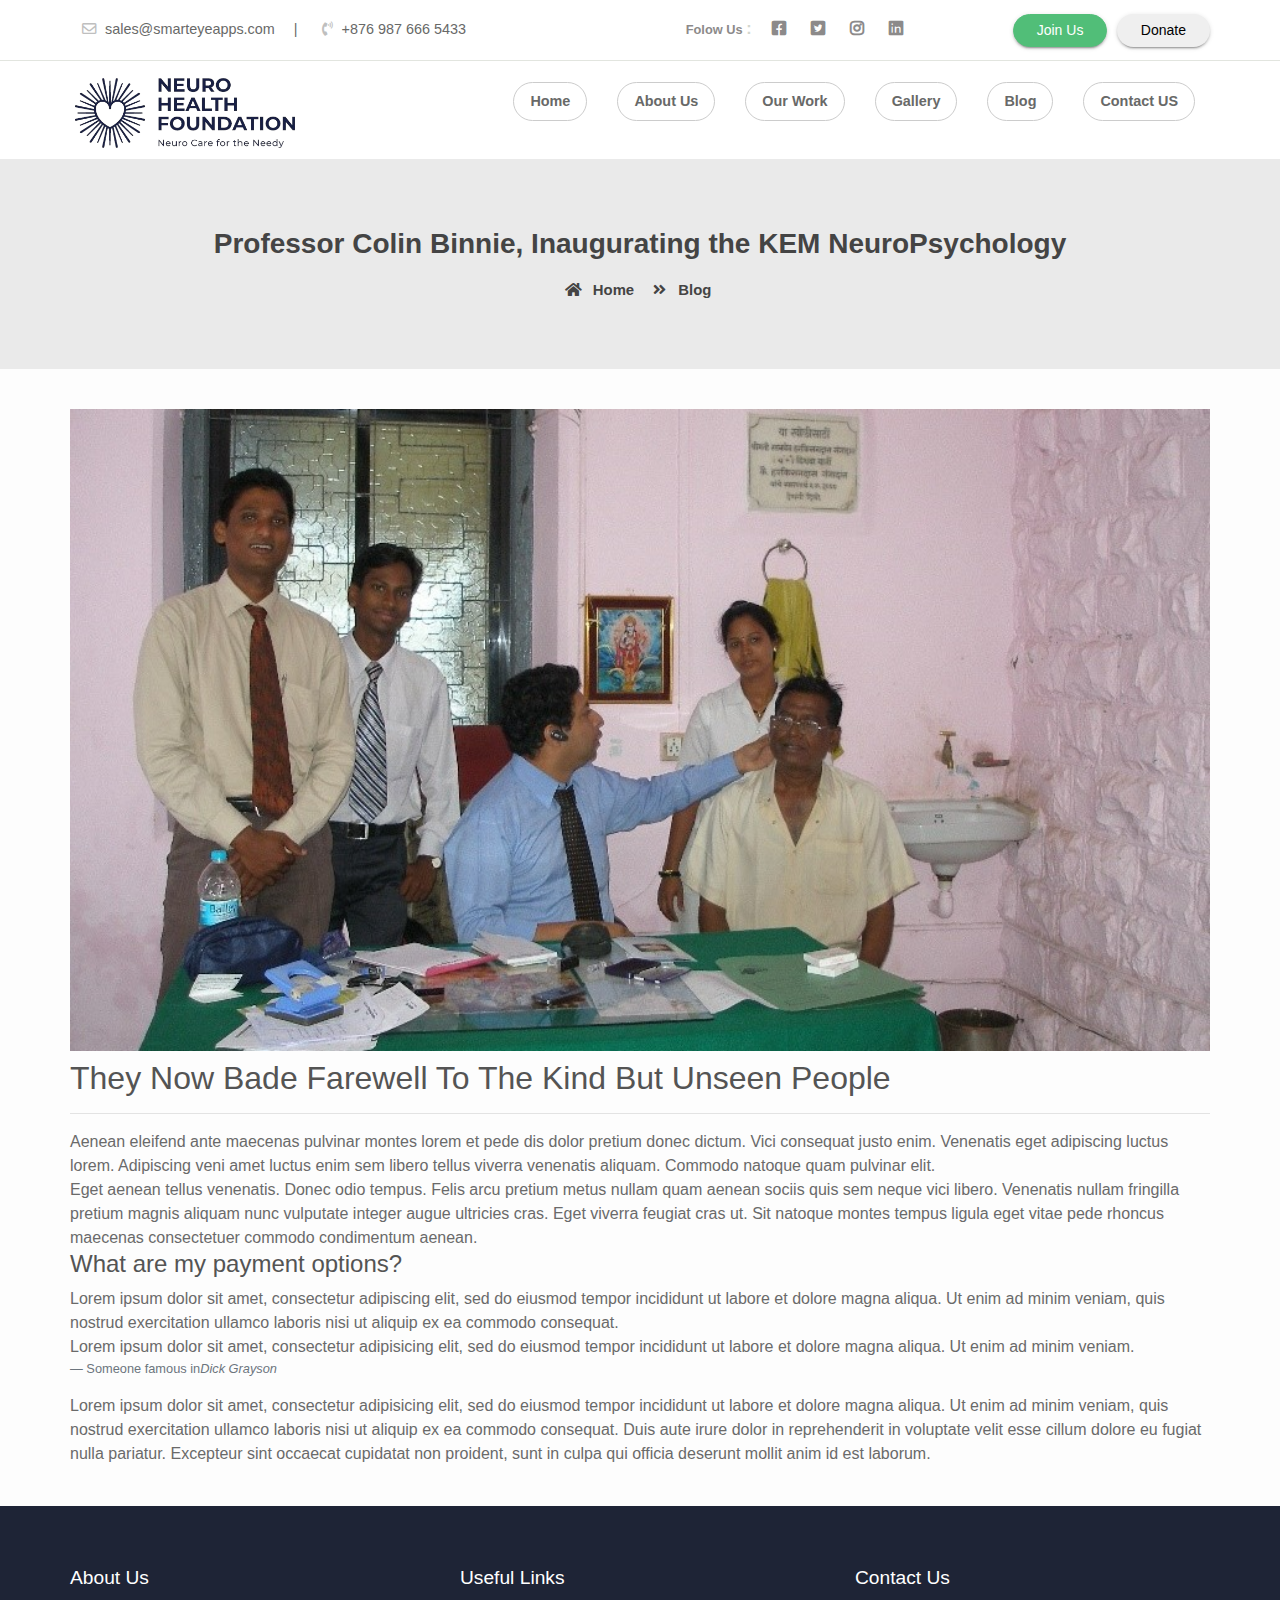
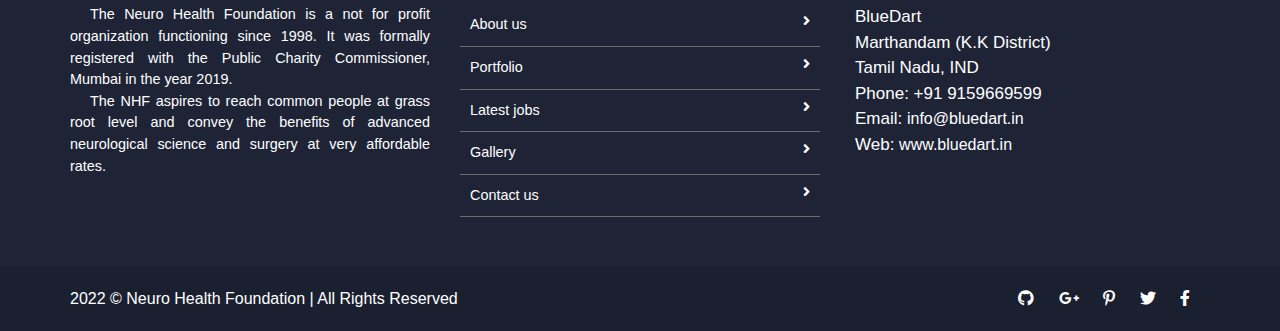
<file: professor-colin-binnie-inaugurating-the-kem-neuropsychology.html>
<!doctype html>
<html lang="en">

<head>
    <meta charset="utf-8">
    <meta name="viewport" content="width=device-width, initial-scale=1, shrink-to-fit=no">
    <title>Free Tour Package Website Tempalte | Smarteyeapps.com</title>
    <link rel="shortcut icon" href="assets/images/fav.png" type="image/x-icon">
    <link href="https://fonts.googleapis.com/css2?family=Ubuntu:wght@400;500&display=swap" rel="stylesheet">
    <link rel="shortcut icon" href="assets/images/fav.jpg">
    <link rel="stylesheet" href="assets/css/bootstrap.min.css">
    <link rel="stylesheet" href="assets/css/all.min.css">
    <link rel="stylesheet" href="assets/css/animate.css">
    <link rel="stylesheet" href="assets/plugins/slider/css/owl.carousel.min.css">
    <link rel="stylesheet" href="assets/plugins/slider/css/owl.theme.default.css">
    <link rel="stylesheet" type="text/css" href="assets/css/style.css" />
</head>

<body>

    <header class="continer-fluid ">
        <div class="header-top">
            <div class="container">
                <div class="row col-det">
                    <div class="col-lg-6 d-none d-lg-block">
                        <ul class="ulleft">
                            <li>
                                <i class="far fa-envelope"></i>
                                sales@smarteyeapps.com
                                <span>|</span>
                            </li>
                            <li>
                                <i class="fas fa-phone-volume"></i>
                                +876 987 666 5433
                            </li>
                        </ul>
                    </div>
                    <div class="col-lg-3 col-md-6 folouws">

                        <ul class="ulright">
                            <li> <small>Folow Us </small>:</li>
                            <li>
                                <i class="fab fa-facebook-square"></i>
                            </li>
                            <li>
                                <i class="fab fa-twitter-square"></i>
                            </li>
                            <li>
                                <i class="fab fa-instagram"></i>
                            </li>
                            <li>
                                <i class="fab fa-linkedin"></i>
                            </li>
                        </ul>
                    </div>
                    <div class="col-lg-3 d-none d-md-block col-md-6 btn-bhed">
                        <button class="btn btn-sm btn-success">Join Us</button>
                        <button class="btn btn-sm btn-default">Donate</button>
                    </div>
                </div>
            </div>
        </div>
        <div id="menu-jk" class="header-bottom">
            <div class="container">
                <div class="row nav-row">
                    <div class="col-lg-3 col-md-12 logo">
                        <a href="index.html">
                            <img src="assets/images/logo.png" alt="">
                            <a data-toggle="collapse" data-target="#menu" href="#menu"><i
                                    class="fas d-block d-lg-none  small-menu fa-bars"></i></a>
                        </a>

                    </div>
                    <div id="menu" class="col-lg-9 col-md-12 d-none d-lg-block nav-col">

                        <ul class="navbad">
                            <li class="nav-item active">
                                <a class="nav-link" href="index.html">Home
                                </a>
                            </li>
                            <li class="nav-item">
                                <a class="nav-link" href="about_us.html">About Us</a>
                            </li>
                            <li class="nav-item">
                                <a class="nav-link" href="services.html">Our Work</a>
                            </li>

                            <li class="nav-item">
                                <a class="nav-link" href="gallery.html">Gallery</a>
                            </li>

                            <li class="nav-item">
                                <a class="nav-link" href="blog.html">Blog</a>
                            </li>
                            <li class="nav-item">
                                <a class="nav-link" href="contact_us.html">Contact US</a>
                            </li>




                        </ul>


                    </div>
                </div>
            </div>
        </div>
    </header>

    <!--  ************************* Page Title Starts Here ************************** -->

    <div class="page-nav no-margin row">
        <div class="container">
            <div class="row">
                <h2>Professor Colin Binnie, Inaugurating the KEM
                    NeuroPsychology</h2>
                <ul>
                    <li> <a href="#"><i class="fas fa-home"></i> Home</a></li>
                    <li><i class="fas fa-angle-double-right"></i> Blog</li>
                </ul>
            </div>
        </div>
    </div>



    <!-- ################# Our Blog Starts Here#######################--->

    <section class="our-blog">

        <div class="container">
            <div class="row align-items-start">
                <div class="col-lg-12 m-15px-tb">
                    <article class="article">
                        <div class="article-img mb-2"> <img class="w-100 h-100"
                                src="assets/images/events/Free NHF Neuro Super Speciality OPD.jpg" alt="">
                        </div>
                        <div class="article-title mb-2">
                            <h2>They Now Bade Farewell To The Kind But Unseen People</h2>
                            <hr />
                        </div>
                        <div class="article-content">
                            <p>Aenean eleifend ante maecenas pulvinar montes lorem et pede dis dolor pretium donec
                                dictum. Vici consequat justo enim. Venenatis eget adipiscing luctus lorem. Adipiscing
                                veni amet luctus enim sem libero tellus viverra venenatis aliquam. Commodo natoque quam
                                pulvinar elit.</p>
                            <p>Eget aenean tellus venenatis. Donec odio tempus. Felis arcu pretium metus nullam quam
                                aenean sociis quis sem neque vici libero. Venenatis nullam fringilla pretium magnis
                                aliquam nunc vulputate integer augue ultricies cras. Eget viverra feugiat cras ut. Sit
                                natoque montes tempus ligula eget vitae pede rhoncus maecenas consectetuer commodo
                                condimentum aenean.</p>
                            <h4>What are my payment options?</h4>
                            <p>Lorem ipsum dolor sit amet, consectetur adipiscing elit, sed do eiusmod tempor incididunt
                                ut labore et dolore magna aliqua. Ut enim ad minim veniam, quis nostrud exercitation
                                ullamco laboris nisi ut aliquip ex ea commodo consequat.</p>
                            <blockquote>
                                <p>Lorem ipsum dolor sit amet, consectetur adipisicing elit, sed do eiusmod tempor
                                    incididunt ut labore et dolore magna aliqua. Ut enim ad minim veniam.</p>
                                <p class="blockquote-footer">Someone famous in<cite title="Source Title">Dick
                                        Grayson</cite></p>
                            </blockquote>
                            <p>Lorem ipsum dolor sit amet, consectetur adipisicing elit, sed do eiusmod tempor
                                incididunt ut labore et dolore magna aliqua. Ut enim ad minim veniam, quis nostrud
                                exercitation ullamco laboris nisi ut aliquip ex ea commodo consequat. Duis aute irure
                                dolor in reprehenderit in voluptate velit esse cillum dolore eu fugiat nulla pariatur.
                                Excepteur sint occaecat cupidatat non proident, sunt in culpa qui officia deserunt
                                mollit anim id est laborum.</p>
                        </div>
                    </article>
                </div>
            </div>
        </div>
    </section>





    <!--  ************************* Footer Starts Here ************************** -->

    <footer class="footer">
        <div class="container">
            <div class="row">
                <div class="col-md-4 col-sm-12">
                    <h2>About Us</h2>
                    <p>
                        The Neuro Health Foundation is a not for profit organization functioning since 1998. It was
                        formally registered with the Public Charity Commissioner, Mumbai in the year 2019.
                    </p>
                    <p>The NHF aspires to reach common people at grass root level and convey the benefits of advanced
                        neurological science and surgery at very affordable rates.
                    </p>
                </div>
                <div class="col-md-4 col-sm-12">
                    <h2>Useful Links</h2>
                    <ul class="list-unstyled link-list">
                        <li><a ui-sref="about" href="#/about">About us</a><i class="fa fa-angle-right"></i></li>
                        <li><a ui-sref="portfolio" href="#/portfolio">Portfolio</a><i class="fa fa-angle-right"></i>
                        </li>
                        <li><a ui-sref="products" href="#/products">Latest jobs</a><i class="fa fa-angle-right"></i>
                        </li>
                        <li><a ui-sref="gallery" href="#/gallery">Gallery</a><i class="fa fa-angle-right"></i></li>
                        <li><a ui-sref="contact" href="#/contact">Contact us</a><i class="fa fa-angle-right"></i></li>
                    </ul>
                </div>
                <div class="col-md-4 col-sm-12 map-img">
                    <h2>Contact Us</h2>
                    <address class="md-margin-bottom-40">
                        BlueDart <br>
                        Marthandam (K.K District) <br>
                        Tamil Nadu, IND <br>
                        Phone: +91 9159669599 <br>
                        Email: <a href="mailto:info@anybiz.com" class="">info@bluedart.in</a><br>
                        Web: <a href="smart-eye.html" class="">www.bluedart.in</a>
                    </address>

                </div>
            </div>
        </div>


    </footer>
    <div class="copy">
        <div class="container">
            <a href="https://www.smarteyeapps.com/">2022 &copy; Neuro Health Foundation | All Rights Reserved</a>

            <span>
                <a><i class="fab fa-github"></i></a>
                <a><i class="fab fa-google-plus-g"></i></a>
                <a><i class="fab fa-pinterest-p"></i></a>
                <a><i class="fab fa-twitter"></i></a>
                <a><i class="fab fa-facebook-f"></i></a>
            </span>
        </div>

    </div>


</body>

<script src="assets/js/jquery-3.2.1.min.js"></script>
<script src="assets/js/popper.min.js"></script>
<script src="assets/js/bootstrap.min.js"></script>
<script src="assets/plugins/scroll-fixed/jquery-scrolltofixed-min.js"></script>
<script src="assets/plugins/slider/js/owl.carousel.min.js"></script>
<script src="assets/js/script.js"></script>

</html>
</file>
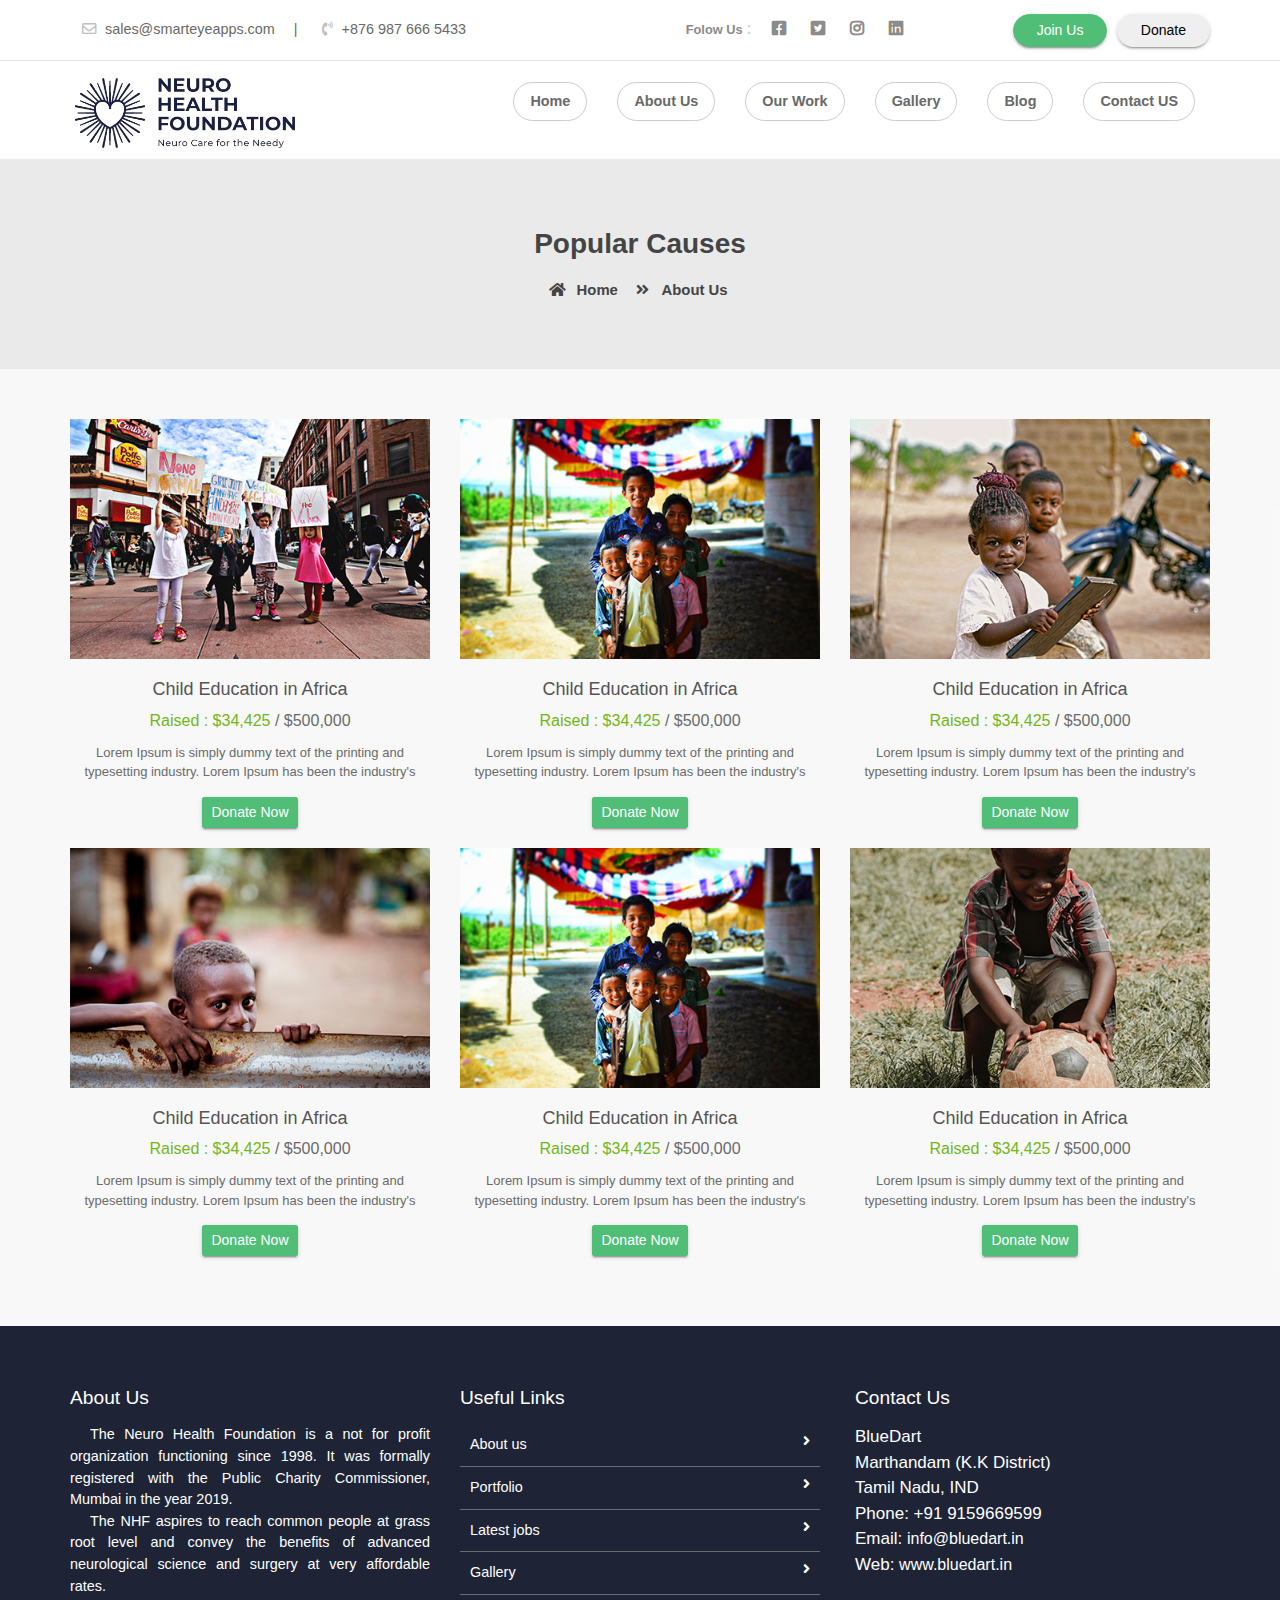
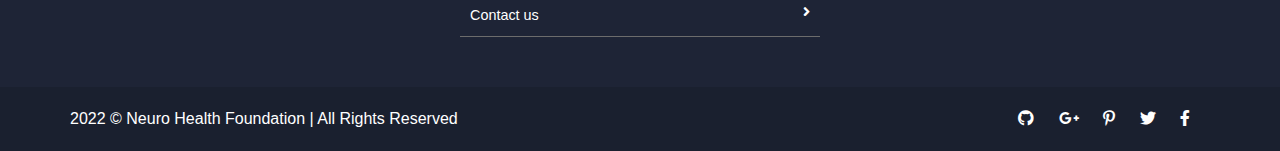
<file: services.html>
<!doctype html>
<html lang="en">

<head>
    <meta charset="utf-8">
    <meta name="viewport" content="width=device-width, initial-scale=1, shrink-to-fit=no">
    <title>Free Tour Package Website Tempalte | Smarteyeapps.com</title>
    <link rel="shortcut icon" href="assets/images/fav.png" type="image/x-icon">
    <link href="https://fonts.googleapis.com/css2?family=Ubuntu:wght@400;500&display=swap" rel="stylesheet">
    <link rel="shortcut icon" href="assets/images/fav.jpg">
    <link rel="stylesheet" href="assets/css/bootstrap.min.css">
    <link rel="stylesheet" href="assets/css/all.min.css">
    <link rel="stylesheet" href="assets/css/animate.css">
    <link rel="stylesheet" href="assets/plugins/slider/css/owl.carousel.min.css">
    <link rel="stylesheet" href="assets/plugins/slider/css/owl.theme.default.css">
    <link rel="stylesheet" type="text/css" href="assets/css/style.css" />
</head>

<body>

    <header class="continer-fluid ">
        <div class="header-top">
            <div class="container">
                <div class="row col-det">
                    <div class="col-lg-6 d-none d-lg-block">
                        <ul class="ulleft">
                            <li>
                                <i class="far fa-envelope"></i>
                                sales@smarteyeapps.com
                                <span>|</span>
                            </li>
                            <li>
                                <i class="fas fa-phone-volume"></i>
                                +876 987 666 5433
                            </li>
                        </ul>
                    </div>
                    <div class="col-lg-3 col-md-6 folouws">

                        <ul class="ulright">
                            <li> <small>Folow Us </small>:</li>
                            <li>
                                <i class="fab fa-facebook-square"></i>
                            </li>
                            <li>
                                <i class="fab fa-twitter-square"></i>
                            </li>
                            <li>
                                <i class="fab fa-instagram"></i>
                            </li>
                            <li>
                                <i class="fab fa-linkedin"></i>
                            </li>
                        </ul>
                    </div>
                    <div class="col-lg-3 d-none d-md-block col-md-6 btn-bhed">
                        <button class="btn btn-sm btn-success">Join Us</button>
                        <button class="btn btn-sm btn-default">Donate</button>
                    </div>
                </div>
            </div>
        </div>
        <div id="menu-jk" class="header-bottom">
            <div class="container">
                <div class="row nav-row">
                    <div class="col-lg-3 col-md-12 logo">
                        <a href="index.html">
                            <img src="assets/images/logo.png" alt="">
                            <a data-toggle="collapse" data-target="#menu" href="#menu"><i
                                    class="fas d-block d-lg-none  small-menu fa-bars"></i></a>
                        </a>

                    </div>
                    <div id="menu" class="col-lg-9 col-md-12 d-none d-lg-block nav-col">

                        <ul class="navbad">
                            <li class="nav-item active">
                                <a class="nav-link" href="index.html">Home
                                </a>
                            </li>
                            <li class="nav-item">
                                <a class="nav-link" href="about_us.html">About Us</a>
                            </li>
                            <li class="nav-item">
                                <a class="nav-link" href="services.html">Our Work</a>
                            </li>

                            <li class="nav-item">
                                <a class="nav-link" href="gallery.html">Gallery</a>
                            </li>

                            <li class="nav-item">
                                <a class="nav-link" href="blog.html">Blog</a>
                            </li>
                            <li class="nav-item">
                                <a class="nav-link" href="contact_us.html">Contact US</a>
                            </li>




                        </ul>


                    </div>
                </div>
            </div>
        </div>
    </header>

    <!--  ************************* Page Title Starts Here ************************** -->

    <div class="page-nav no-margin row">
        <div class="container">
            <div class="row">
                <h2>Popular Causes</h2>
                <ul>
                    <li> <a href="#"><i class="fas fa-home"></i> Home</a></li>
                    <li><i class="fas fa-angle-double-right"></i> About Us</li>
                </ul>
            </div>
        </div>
    </div>



    <!-- ################# Events Start Here#######################--->
    <section class="events">
        <div class="container">

            <div class="event-ro row">
                <div class="col-md-4 col-sm-6">
                    <div class="event-box">
                        <img src="assets/images/events/image_08.jpg" alt="">
                        <h4>Child Education in Africa</h4>

                        <p class="raises"><span>Raised : $34,425</span> / $500,000 </p>
                        <p class="desic">Lorem Ipsum is simply dummy text of the printing and typesetting industry.
                            Lorem Ipsum has been the industry's </p>
                        <button class="btn btn-success btn-sm">Donate Now</button>
                    </div>
                </div>
                <div class="col-md-4 col-sm-6">
                    <div class="event-box">
                        <img src="assets/images/events/image_06.jpg" alt="">
                        <h4>Child Education in Africa</h4>
                        <p class="raises"><span>Raised : $34,425</span> / $500,000 </p>
                        <p class="desic">Lorem Ipsum is simply dummy text of the printing and typesetting industry.
                            Lorem Ipsum has been the industry's </p>
                        <button class="btn btn-success btn-sm">Donate Now</button>
                    </div>
                </div>
                <div class="col-md-4 col-sm-6">
                    <div class="event-box">
                        <img src="assets/images/events/image_04.jpg" alt="">
                        <h4>Child Education in Africa</h4>
                        <p class="raises"><span>Raised : $34,425</span> / $500,000 </p>
                        <p class="desic">Lorem Ipsum is simply dummy text of the printing and typesetting industry.
                            Lorem Ipsum has been the industry's </p>
                        <button class="btn btn-success btn-sm">Donate Now</button>
                    </div>
                </div>
                <div class="col-md-4 col-sm-6">
                    <div class="event-box">
                        <img src="assets/images/events/image_05.jpg" alt="">
                        <h4>Child Education in Africa</h4>
                        <p class="raises"><span>Raised : $34,425</span> / $500,000 </p>
                        <p class="desic">Lorem Ipsum is simply dummy text of the printing and typesetting industry.
                            Lorem Ipsum has been the industry's </p>
                        <button class="btn btn-success btn-sm">Donate Now</button>
                    </div>
                </div>
                <div class="col-md-4 col-sm-6">
                    <div class="event-box">
                        <img src="assets/images/events/image_06.jpg" alt="">
                        <h4>Child Education in Africa</h4>
                        <p class="raises"><span>Raised : $34,425</span> / $500,000 </p>
                        <p class="desic">Lorem Ipsum is simply dummy text of the printing and typesetting industry.
                            Lorem Ipsum has been the industry's </p>
                        <button class="btn btn-success btn-sm">Donate Now</button>
                    </div>
                </div>
                <div class="col-md-4 col-sm-6">
                    <div class="event-box">
                        <img src="assets/images/events/image_07.jpg" alt="">
                        <h4>Child Education in Africa</h4>
                        <p class="raises"><span>Raised : $34,425</span> / $500,000 </p>
                        <p class="desic">Lorem Ipsum is simply dummy text of the printing and typesetting industry.
                            Lorem Ipsum has been the industry's </p>
                        <button class="btn btn-success btn-sm">Donate Now</button>
                    </div>
                </div>
            </div>
        </div>
    </section>




    <!--  ************************* Footer Starts Here ************************** -->

    <footer class="footer">
        <div class="container">
            <div class="row">
                <div class="col-md-4 col-sm-12">
                    <h2>About Us</h2>
                    <p>
                        The Neuro Health Foundation is a not for profit organization functioning since 1998. It was
                        formally registered with the Public Charity Commissioner, Mumbai in the year 2019.
                    </p>
                    <p>The NHF aspires to reach common people at grass root level and convey the benefits of advanced
                        neurological science and surgery at very affordable rates.
                    </p>
                </div>
                <div class="col-md-4 col-sm-12">
                    <h2>Useful Links</h2>
                    <ul class="list-unstyled link-list">
                        <li><a ui-sref="about" href="#/about">About us</a><i class="fa fa-angle-right"></i></li>
                        <li><a ui-sref="portfolio" href="#/portfolio">Portfolio</a><i class="fa fa-angle-right"></i>
                        </li>
                        <li><a ui-sref="products" href="#/products">Latest jobs</a><i class="fa fa-angle-right"></i>
                        </li>
                        <li><a ui-sref="gallery" href="#/gallery">Gallery</a><i class="fa fa-angle-right"></i></li>
                        <li><a ui-sref="contact" href="#/contact">Contact us</a><i class="fa fa-angle-right"></i></li>
                    </ul>
                </div>
                <div class="col-md-4 col-sm-12 map-img">
                    <h2>Contact Us</h2>
                    <address class="md-margin-bottom-40">
                        BlueDart <br>
                        Marthandam (K.K District) <br>
                        Tamil Nadu, IND <br>
                        Phone: +91 9159669599 <br>
                        Email: <a href="mailto:info@anybiz.com" class="">info@bluedart.in</a><br>
                        Web: <a href="smart-eye.html" class="">www.bluedart.in</a>
                    </address>

                </div>
            </div>
        </div>


    </footer>
    <div class="copy">
        <div class="container">
            <a href="https://www.smarteyeapps.com/">2022 &copy; Neuro Health Foundation | All Rights Reserved</a>

            <span>
                <a><i class="fab fa-github"></i></a>
                <a><i class="fab fa-google-plus-g"></i></a>
                <a><i class="fab fa-pinterest-p"></i></a>
                <a><i class="fab fa-twitter"></i></a>
                <a><i class="fab fa-facebook-f"></i></a>
            </span>
        </div>

    </div>


</body>

<script src="assets/js/jquery-3.2.1.min.js"></script>
<script src="assets/js/popper.min.js"></script>
<script src="assets/js/bootstrap.min.js"></script>
<script src="assets/plugins/scroll-fixed/jquery-scrolltofixed-min.js"></script>
<script src="assets/plugins/slider/js/owl.carousel.min.js"></script>
<script src="assets/js/script.js"></script>

</html>
</file>
<file: assets/css/style.css>
/* =======================================================================
Template Name: Youtubers
Author:  SmartEye Technologies
Author URI: www.smarteyeapps.com
Version: 1.0
coder name:Prabin Raja
Description: This Template is created for Youtubers
======================================================================= */
/* ===================================== Import Variables ================================== */
@import url(https://fonts.googleapis.com/css?family=Montserrat:300,400,600,700);
@import url(https://fonts.googleapis.com/css?family=Arimo:300,400,400italic,700,700italic);
/* ===================================== Basic CSS ==================================== */
* {
  margin: 0px;
  padding: 0px;
  list-style: none;
}

img {
  max-width: 100%;
}

a {
  text-decoration: none;
  outline: none;
  color: #444;
}

a:hover {
  color: #444;
}

ul {
  margin-bottom: 0;
  padding-left: 0;
}

a:hover,
a:focus,
input,
textarea {
  text-decoration: none;
  outline: none;
}

.center {
  text-align: center;
}

.left {
  text-align: left;
}

.right {
  text-align: right;
}

.cp {
  cursor: pointer;
}

html, body {
  height: 100%;
}

p {
  margin-bottom: 0px;
  width: 100%;
}

.no-padding {
  padding: 0px;
}

.no-margin {
  margin: 0px;
}

.hid {
  display: none;
}

.top-mar {
  margin-top: 15px;
}

.h-100 {
  height: 100%;
}

::placeholder {
  color: #747f8a !important;
  font-size: 13px;
  opacity: 0.5 !important;
}

.container-fluid {
  padding: 0px;
}

h1, h2, h3, h4, h5, h6 {
  color: #545454;
}

body {
  background-color: rgba(241, 241, 241, 0.2705882353) !important;
  -webkit-font-smoothing: antialiased;
  -moz-osx-font-smoothing: grayscale;
  text-rendering: optimizeLegibility;
  color: #6A6A6A;
  overflow-x: hidden;
}

.session-title {
  padding: 30px;
  margin: 0px;
  margin-bottom: 20px;
}
@media screen and (max-width: 767px) {
  .session-title {
    padding: 5px;
  }
}
.session-title h2 {
  width: 100%;
  text-align: center;
  font-weight: 600;
  margin-bottom: 0px;
}
.session-title p {
  max-width: 850px;
  text-align: center;
  float: none;
  margin: auto;
  font-size: 0.9rem;
  margin-top: 6px;
}
.session-title span {
  float: right;
  font-style: italic;
}

.inner-title {
  padding: 20px;
  padding-left: 0px;
  margin: 0px;
  margin-bottom: 10px;
  padding-bottom: 0px;
  border-bottom: 1px solid rgba(204, 204, 204, 0.768627451);
  display: block;
  padding-right: 0px;
}
.inner-title h2 {
  width: 100%;
  text-align: center;
  font-size: 1rem;
  font-weight: 600;
  text-align: left;
  border-bottom: 1px solid #863dd9;
  padding-bottom: 10px;
  margin-bottom: 0px;
  width: 300px;
}
.inner-title p {
  width: 100%;
  text-align: center;
}
.inner-title .btn {
  float: right;
  margin-top: -38px;
  font-weight: 600;
  font-size: 0.8rem;
}

.page-nav {
  background-size: 100%;
  padding: 68px;
  text-align: center;
  background-color: #eaeaea;
}
.page-nav ul {
  float: none;
  margin: auto;
}
@media screen and (max-width: 992px) {
  .page-nav {
    background-size: auto;
  }
}
@media screen and (max-width: 767px) {
  .page-nav {
    padding-top: 200px;
    padding-bottom: 40px;
  }
}
@media screen and (max-width: 356px) {
  .page-nav {
    padding-top: 200px;
    padding-bottom: 40px;
  }
}
.page-nav h2 {
  font-size: 28px;
  width: 100%;
  font-weight: 700;
  color: #444;
}
@media screen and (max-width: 600px) {
  .page-nav h2 {
    font-size: 26px;
  }
}
.page-nav ul li {
  float: left;
  margin-right: 10px;
  margin-top: 10px;
  font-size: 16px;
  font-size: 0.93rem;
  font-weight: 600;
  color: #444;
}
.page-nav ul li i {
  width: 30px;
  text-align: center;
  color: #444;
}
.page-nav ul li a {
  color: #444;
  font-size: 0.93rem;
  font-weight: 600;
}

.btn-success {
  background-color: #51be78;
  border-color: #51be78;
}
.btn-success:hover {
  background-color: #51be78 !important;
  border-color: #51be78 !important;
}
.btn-success:active {
  background-color: #51be78 !important;
  border-color: #51be78 !important;
}
.btn-success:focus {
  background-color: #51be78 !important;
  border-color: #51be78 !important;
  box-shadow: none !important;
}

.btn-primary {
  background-color: #3cc88f;
  border-color: #3cc88f;
}
.btn-primary:hover {
  background-color: #3cc88f !important;
  border-color: #3cc88f !important;
}
.btn-primary:active {
  background-color: #3cc88f !important;
  border-color: #3cc88f !important;
}
.btn-primary:focus {
  background-color: #3cc88f !important;
  border-color: #3cc88f !important;
  box-shadow: none !important;
}

.btn {
  box-shadow: 0 3px 1px -2px rgba(0, 0, 0, 0.2), 0 2px 2px 0 rgba(0, 0, 0, 0.14), 0 1px 5px 0 rgba(0, 0, 0, 0.12);
  border-radius: 2px;
}

.form-control:focus {
  box-shadow: none !important;
  border: 1px solid #CCC;
}

.btn-light {
  background-color: #FFF;
  color: #3F3F3F;
}

.collapse.show {
  display: block !important;
}

.form-control:focus {
  box-shadow: none;
  border: 1px solid #CCC;
}

.form-control {
  background-color: #F8F8F8;
  margin-bottom: 20px;
}
.form-control:focus {
  background-color: #FFF;
  border-color: #CCC;
}

.container {
  max-width: 1170px;
}
@media screen and (max-width: 575px) {
  .container {
    padding: 10px 15px;
  }
}

/* =================== Header Style Starts Here =================== */
header {
  box-shadow: 0 2px 5px 0 rgba(0, 0, 0, 0.16), 0 2px 10px 0 rgba(0, 0, 0, 0.12);
  background-color: #FFF;
  width: 100%;
  z-index: 99;
}
header .logo {
  padding-top: 6px;
}
header .header-top {
  background-color: #fff;
  border-bottom: 1px solid rgba(211, 215, 206, 0.6509803922);
  padding: 7px;
}
header .header-top .col-det .ulleft li {
  float: left;
  padding: 12px;
  color: #686968;
  font-size: 0.9rem;
}
header .header-top .col-det .ulleft li i {
  margin-right: 5px;
  color: #bfbfbf;
}
header .header-top .col-det .ulleft li span {
  margin-left: 15px;
}
header .header-top .col-det .ulright {
  float: right;
}
header .header-top .col-det .ulright li {
  float: left;
  padding: 10px;
  color: #d3d7ce;
  font-size: 1rem;
  font-weight: 600;
}
header .header-top .col-det .ulright li i {
  margin-right: 5px;
  color: #8c8a8a;
}
header .header-top .col-det .ulright li small {
  color: #8c8a8a;
  font-weight: 600;
}
header .header-top .col-det .ulright li span {
  margin-left: 15px;
}
header .header-top .btn-bhed {
  padding-top: 7px;
  text-align: right;
}
header .header-top .btn-bhed .btn {
  padding: 5px 23px;
  border-radius: 50px;
  margin-left: 5px;
}
header .header-bottom {
  padding: 6px;
  background-color: #fff;
}
@media screen and (max-width: 991px) {
  header .header-bottom {
    padding: 0px;
  }
}
header .header-bottom img {
  padding: 5px;
  margin-top: 0px;
  max-width: 230px;
}
header .nav-col .navbad {
  display: block;
  float: right;
}
@media screen and (max-width: 991px) {
  header .nav-col .navbad {
    width: 100%;
  }
}
header .nav-col .navbad li {
  padding: 15px 15px;
  font-weight: 700;
  font-size: 0.9rem;
  float: left;
}
@media screen and (max-width: 1005px) {
  header .nav-col .navbad li {
    padding: 15px 12px;
  }
}
@media screen and (max-width: 991px) {
  header .nav-col .navbad li {
    float: none;
    width: 100%;
    padding: 10px;
  }
}
header .nav-col .navbad li a {
  color: #686968 !important;
  border: 1px solid #CCC;
  border-radius: 50px;
}
header .nav-col .navbad li a:hover {
  background-color: #3cc88f;
  color: #fff !important;
}
header .nav-col .navbad .nav-btn {
  float: right;
}
header .small-menu {
  float: right;
  color: #686968;
  font-size: 1.8rem;
  position: absolute;
  right: 13px;
  top: 19px;
}

@media screen and (max-width: 767px) {
  .navbar {
    padding: 0px;
  }
}

.navbar-toggler {
  position: absolute;
  right: 0px;
  top: -40px;
}
@media screen and (max-width: 767px) {
  .navbar-toggler {
    top: -50px;
  }
}

.scroll-to-fixed-fixed {
  background-color: #FFF;
  box-shadow: 0 2px 5px 0 rgba(0, 0, 0, 0.16), 0 2px 10px 0 rgba(0, 0, 0, 0.12);
}

.scroll-to-fixed-fixed {
  padding: 5px !important;
}

/* =================== Slider Style Starts Here =================== */
.slider {
  position: relative;
}

.slider-captions {
  position: absolute;
  bottom: 132px;
  text-align: center;
}

@media screen and (max-width: 1050px) {
  .slider-captions {
    bottom: 100px !important;
  }
  .slider-captions .slider-title {
    font-size: 42px;
  }
}
@media screen and (max-width: 810px) {
  .slider-captions {
    bottom: 50px !important;
  }
  .slider-captions .slider-title {
    font-size: 32px;
  }
}
@media screen and (max-width: 572px) {
  .slider-captions {
    display: none;
  }
}
.slider-title {
  font-size: 66px;
  font-weight: 600;
  color: #fff;
  letter-spacing: -3px;
}

.slider-text {
  margin-bottom: 20px;
  color: #fff;
}

.slider-img {
  background: -moz-linear-gradient(top, rgba(45, 32, 44, 0.3) 0%, rgba(45, 32, 44, 0.1) 100%);
  background: -webkit-linear-gradient(top, rgba(45, 32, 44, 0.3) 0%, rgba(45, 32, 44, 0.1) 100%);
  background: linear-gradient(to bottom, rgba(45, 32, 44, 0.3) 0%, rgba(45, 32, 44, 0.1) 100%);
  filter: progid:DXImageTransform.Microsoft.gradient(startColorstr="#cc1b2429", endColorstr="#cc1b2429", GradientType=0);
  position: relative;
}

.slider-img img {
  position: relative;
  z-index: -1;
}

.slider .owl-nav .owl-prev,
.slider .owl-nav .owl-next {
  color: #fff;
  display: inline-block;
  zoom: 1;
  margin: 5px;
  padding: 6px 12px;
  font-size: 22px;
  -webkit-border-radius: 23px;
  -moz-border-radius: 23px;
  border-radius: 23px;
  background: transparent;
  filter: Alpha(Opacity=50);
  line-height: 1;
  border: 2px solid #fff;
}

.owl-controls.clickable .owl-buttons div:hover {
  filter: Alpha(Opacity=100);
  opacity: 1;
  text-decoration: none;
  background-color: #fff;
}

.slider .owl-nav .owl-prev {
  position: absolute;
  top: 40%;
  left: 25px;
}

.slider .owl-nav .owl-next {
  position: absolute;
  top: 40%;
  right: 25px;
}

.slider .owl-dots .owl-dot {
  position: relative;
  text-align: center;
  bottom: 40px;
  max-width: 1140px;
  margin: 0 auto;
}

.slider .owl-dots .owl-dot span {
  display: block;
  width: 14px;
  height: 14px;
  margin: 0px 0px 10px 10px;
  filter: Alpha(Opacity=50);
  /*IE7 fix*/
  opacity: 0.8;
  -webkit-border-radius: 20px;
  -moz-border-radius: 20px;
  border-radius: 20px;
  border: 2px solid #fff;
  float: left;
}

.slider .owl-dots .owl-dot.active span {
  background-color: #fff;
}

.slider .owl-dots .owl-dot.active span,
.slider .owl-controls.clickable .owl-page:hover span {
  background-color: #fff;
  filter: Alpha(Opacity=100);
  /*IE7 fix*/
  opacity: 1;
}

.slider .col-lg-offset-2 {
  float: none;
  margin: auto;
}

/* ===================================== About CSS ================================== */
.about-us {
  background-color: #edf1f5;
  padding: 50px;
}
@media screen and (max-width: 940px) {
  .about-us {
    padding: 30px 10px;
  }
}
.about-us .natur-row {
  margin-top: 20px;
}
.about-us .text-part h2 {
  font-weight: 600;
  font-size: 1.8rem;
  margin-bottom: 20px;
}
.about-us .text-part p {
  text-indent: 20px;
  margin-bottom: 15px;
  line-height: 27px;
  font-weight: 500;
  text-align: justify;
  font-size: 0.9rem;
}
.about-us .image-part .about-quick-box .about-qcard {
  padding: 50px 30px;
  background-color: #FFF;
  box-shadow: 0 2px 3px 0 rgba(218, 218, 253, 0.35), 0 0px 3px 0 rgba(206, 206, 238, 0.35);
  border-radius: 15px;
  text-align: center;
  margin-bottom: 30px;
}
.about-us .image-part .about-quick-box .about-qcard p {
  font-weight: 600;
  font-size: 1.2rem;
}
.about-us .image-part .about-quick-box .about-qcard i {
  font-size: 3rem;
  margin-bottom: 30px;
  color: #3cc88f;
}
.about-us .image-part .about-quick-box .about-qcard .red {
  color: #ff6b70;
}
.about-us .image-part .about-quick-box .about-qcard .yell {
  color: #f7a900;
}
.about-us .image-part .about-quick-box .about-qcard .blu {
  color: #21d7d9;
}

/* ===================================== Events Home CSS ================================== */
.events {
  background-color: rgba(239, 239, 239, 0.1803921569);
  padding: 50px;
}

@media screen and (max-width: 940px) {
  .events {
    padding: 30px 10px;
  }
}
.events .event-ro .event-box {
  text-align: center;
  margin-bottom: 20px;
}

.events .event-ro .event-box img {
  margin-bottom: 20px;
}

.events .event-ro .event-box h4 {
  font-size: 18px;
}

.events .event-ro .event-box .raises {
  margin-bottom: 10px;
}

.events .event-ro .event-box .raises span {
  color: #71b61b;
}

.events .event-ro .event-box .desic {
  font-size: 13px;
  margin-bottom: 15px;
}

/* ===================================== Mission Vision CSS ================================== */
.mission-vision {
  background-color: #FFF;
}
.mission-vision .mission {
  padding: 50px;
}
@media screen and (max-width: 940px) {
  .mission-vision .mission {
    padding: 30px 10px;
  }
}
.mission-vision .vision {
  padding: 50px;
}
@media screen and (max-width: 940px) {
  .mission-vision .vision {
    padding: 30px 10px;
  }
}
.mission-vision .mv-det {
  margin: auto;
}

/* ===================================== Charity Number CSS ================================== */
.doctor-message {
  background-image: url("../images/slider/slider-2.jpg");
  background-attachment: fixed;
  background-size: cover;
}
.doctor-message .session-title h2 {
  color: #FFF;
}

.doctor-message .inner-lay {
  background-color: rgba(0, 0, 0, 0.8);
  padding: 50px;
  color: #FFF;
}

@media screen and (max-width: 940px) {
  .doctor-message .inner-lay {
    padding: 30px 10px;
  }
}
.doctor-message .inner-lay .numb {
  text-align: center;
  padding: 30px;
}

.doctor-message .inner-lay .numb h3 {
  font-size: 42px;
  padding-bottom: 10px;
  border-bottom: 1px solid #CCC;
  margin-bottom: 20px;
  color: #FFF;
}

/* ===================================== Our Blog CSS ================================== */
.our-blog {
  background-color: #FDFDFD;
  padding: 40px;
}

@media screen and (max-width: 967px) {
  .our-blog {
    padding: 30px 0px;
  }
}
.our-blog .single-blog {
  margin-bottom: 20px;
  background-color: #FFF;
  box-shadow: 0 2px 6px 0 rgba(218, 218, 253, 0.65), 0 2px 6px 0 rgba(206, 206, 238, 0.54);
}

.our-blog .single-blog figure {
  margin-bottom: 5px;
}

.our-blog .single-blog .blog-detail {
  padding: 15px;
}

.our-blog .single-blog small {
  color: #71b61b;
  font-size: 12px;
}

.our-blog .single-blog h4 {
  font-size: 1.2rem;
  margin-bottom: 10px;
  margin-top: 10px;
}

.our-blog .single-blog p {
  text-align: justify;
  text-indent: 20px;
}

.our-blog .single-blog .link a {
  font-size: 12px;
  color: #71b61b;
}

.our-blog .single-blog .link i {
  padding-top: 6px;
  margin-left: 5px;
  color: #FFFFFF;
}

/* ===================================== Fooer CSS ================================== */
.footer {
  padding: 50px;
  padding-bottom: 50px;
  background-color: #1e2436;
  color: #FFF;
}

@media screen and (max-width: 940px) {
  .footer {
    padding: 30px 10px;
  }
}
.footer h2 {
  font-size: 26px;
  margin-top: 10px;
  color: #FFF;
  font-size: 1.2rem;
  margin-bottom: 15px;
}

.footer p {
  text-align: justify;
  text-indent: 20px;
  font-size: 0.9rem;
}

.footer .link-list li {
  padding: 10px;
  border-bottom: 1px solid #6C6C6C;
  font-size: 0.9rem;
}

.footer .link-list li a {
  color: #FFF;
}

.footer .link-list li i {
  float: right;
}

.footer .map-img {
  font-weight: 600;
  font-size: 17px;
  padding-left: 20px;
}

.footer address {
  font-weight: 300;
}

.footer address a {
  color: #FFF;
  font-size: 1rem;
  font-family: "mouse-300", Arial, Helvetica, sans-serif;
}

.copy {
  padding: 20px;
  background: #1a202f;
  color: #FFF;
}

.copy a {
  color: #FFF;
}

.copy span {
  float: right;
}

.copy span i {
  margin-right: 20px;
}

.kf-2 {
  background-color: #FCFCFC;
  padding: 50px;
}

@media screen and (max-width: 940px) {
  .kf-2 {
    padding: 30px 10px;
  }
}
.kf-2 .single-key {
  box-shadow: 0 2px 3px 0 rgba(218, 218, 253, 0.35), 0 0px 3px 0 rgba(206, 206, 238, 0.35);
}

/* ===================================== Our Team Starts Here ===================================== */
.our-team {
  padding: 50px;
  background-color: rgba(204, 204, 204, 0.1098039216);
}
@media screen and (max-width: 940px) {
  .our-team {
    padding: 30px 10px;
  }
}
.our-team .team-row {
  margin-top: 20px;
}
.our-team .team-row .single-usr {
  box-shadow: 0 2px 6px 0 rgba(218, 218, 253, 0.65), 0 2px 6px 0 rgba(206, 206, 238, 0.54);
  margin-bottom: 20px;
}
.our-team .team-row .single-usr img {
  width: 100%;
}
.our-team .team-row .single-usr .det-o {
  padding: 20px;
  background-color: #3cc88f;
}
.our-team .team-row .single-usr .det-o h4 {
  color: #FFF;
  margin-bottom: 0px;
  font-size: 1.1rem;
  font-weight: 600;
}
.our-team .team-row .single-usr .det-o i {
  color: #FFF;
  font-size: 0.8rem;
}

.nav-box {
  margin-top: 50px;
  border-radius: 50px;
  border: 1px solid #ccc;
}
.nav-box ul li {
  float: left;
  padding: 15px;
}
.nav-box ul li a {
  color: white;
}
.nav-box .btn {
  margin-top: 7px;
  float: right;
  border-radius: 50px;
}

/* ===================================== Gallery Style  ================================== */
.gallery-filter {
  width: 100%;
  text-align: center;
}

.gallery-filter .btn {
  background-color: #FFF;
}

.gallery {
  padding: 50px;
  padding: 30px;
  background-color: #FFF;
}
@media screen and (max-width: 940px) {
  .gallery {
    padding: 30px 10px;
  }
}

.gallery-title {
  font-size: 36px;
  color: #00ab9f;
  text-align: center;
  font-weight: 500;
  margin-bottom: 70px;
}

.gallery-title:after {
  content: "";
  position: absolute;
  width: 7.5%;
  left: 46.5%;
  height: 45px;
  border-bottom: 1px solid #3cc88f;
}

.filter-button {
  font-size: 18px;
  border: 1px solid #3cc88f;
  border-radius: 5px;
  text-align: center;
  color: #3cc88f;
  margin-bottom: 30px;
}

.filter-button:hover {
  font-size: 18px;
  border: 1px solid #3cc88f;
  border-radius: 5px;
  text-align: center;
  color: #ffffff;
  background-color: #3cc88f;
}

.btn-default:active .filter-button:active {
  background-color: #3cc88f;
  color: white;
}

.port-image {
  width: 100%;
}

.gallery_product {
  margin-bottom: 30px;
}

/*# sourceMappingURL=style.css.map */
</file>
